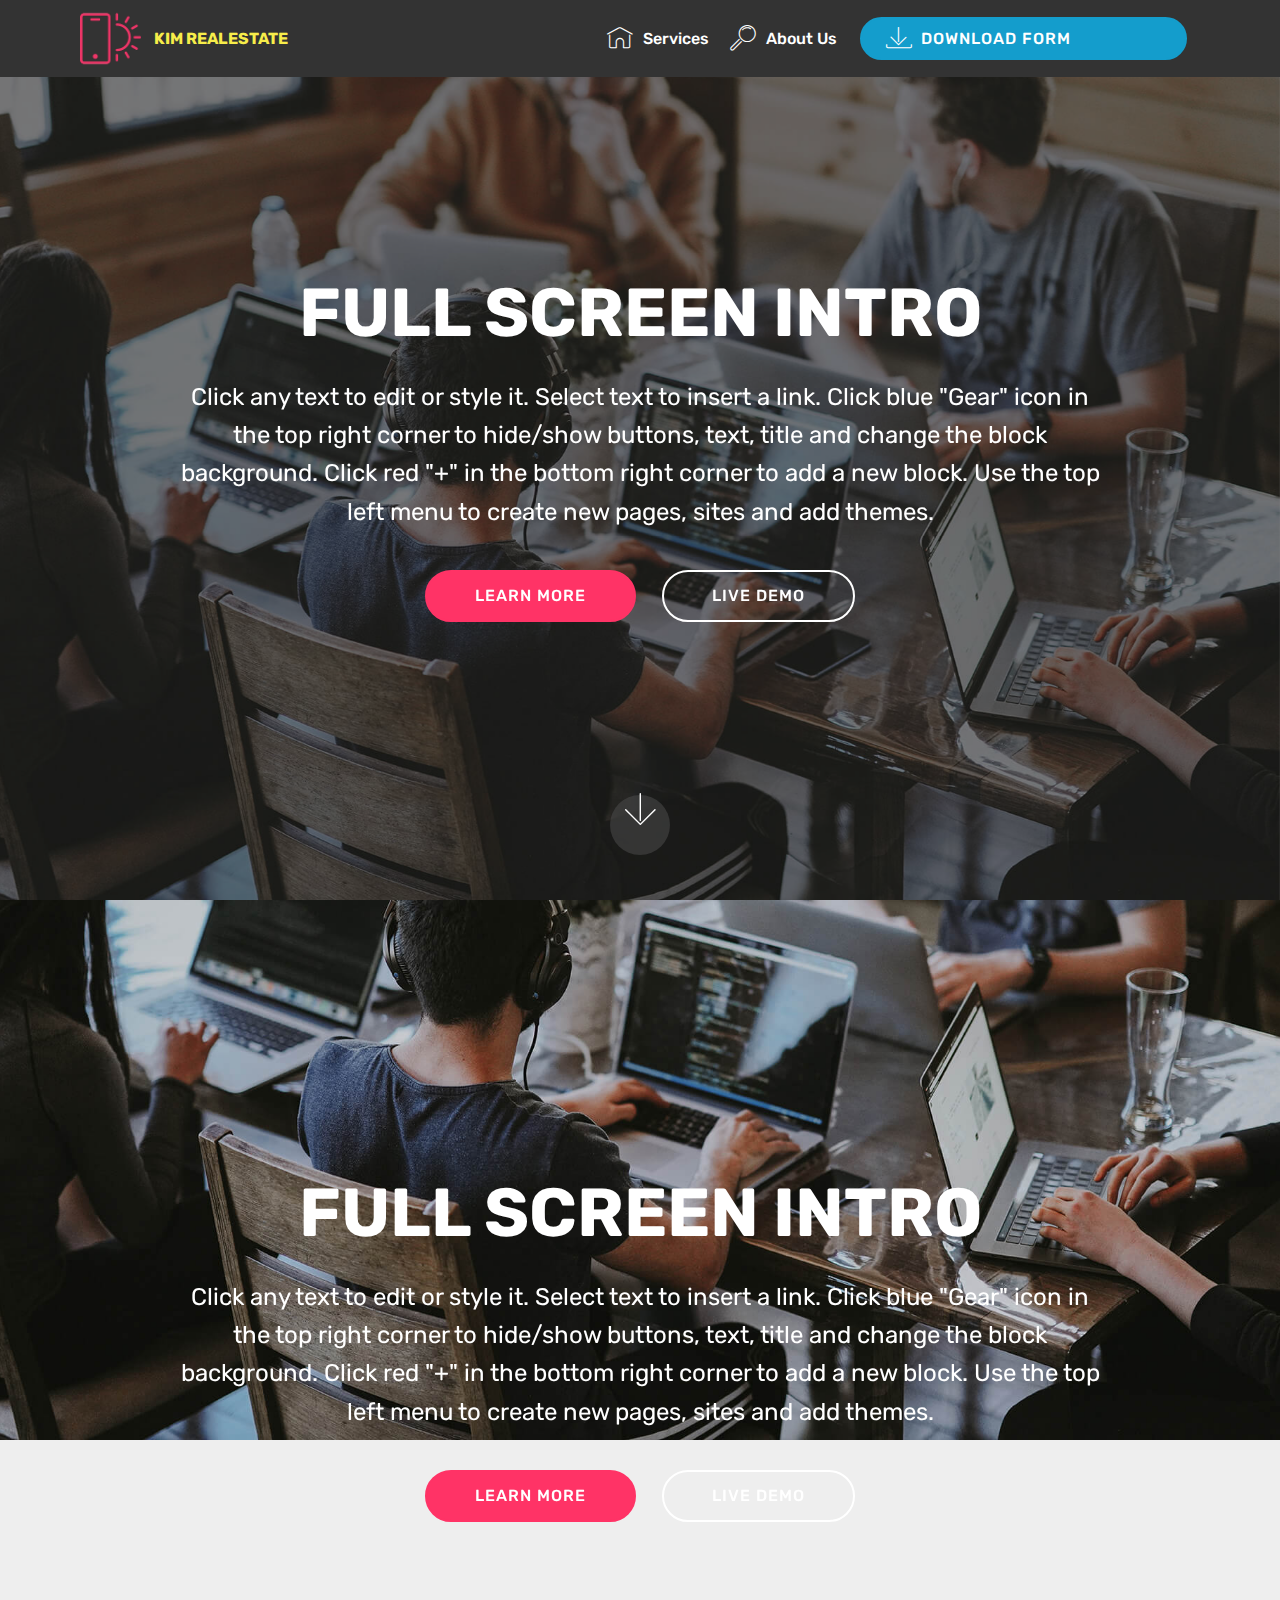
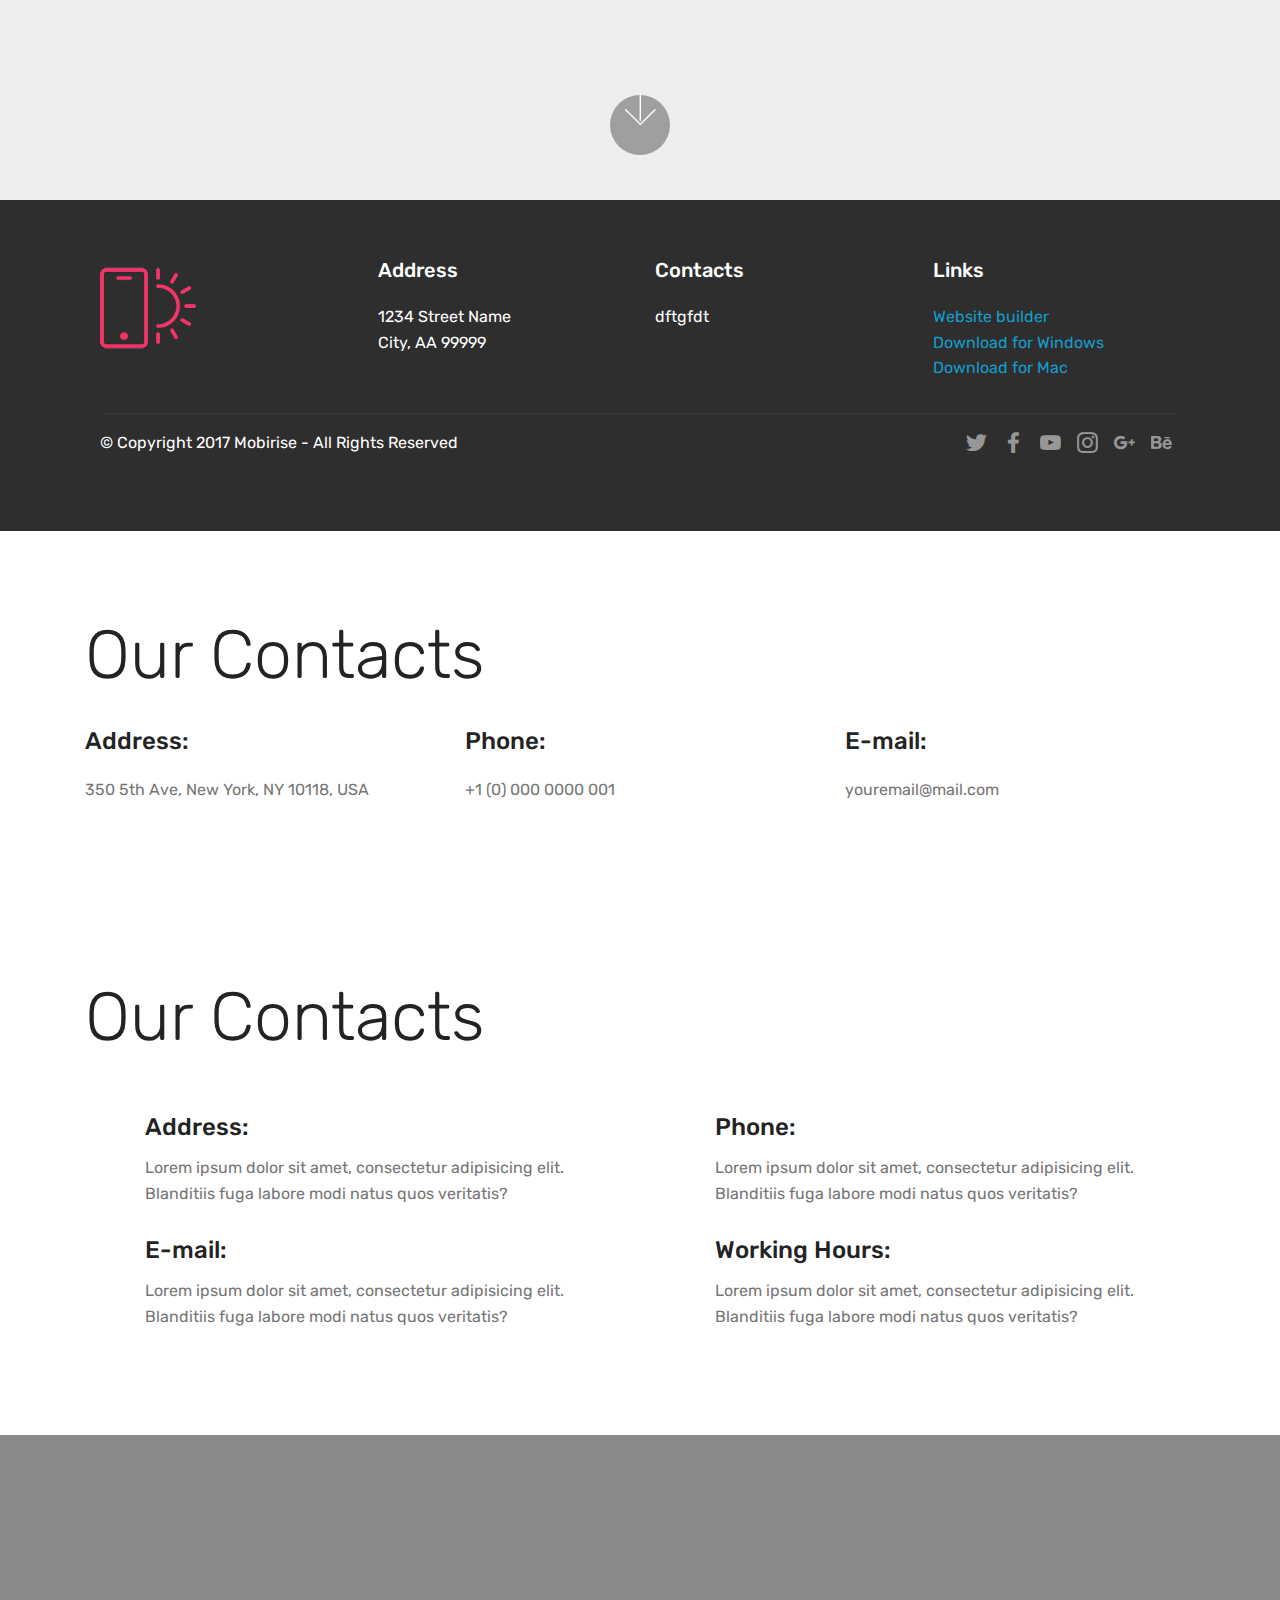
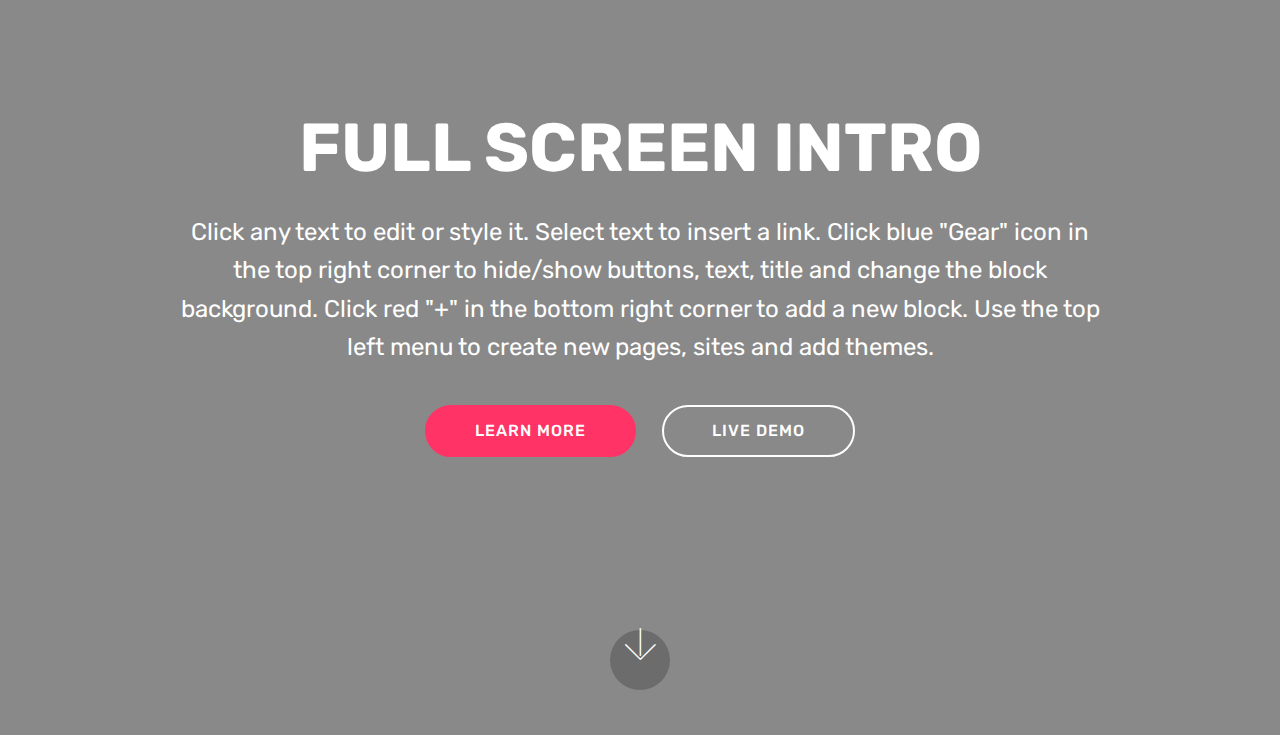
<file: index.html>
<!DOCTYPE html>
<html  >
<head>
  <!-- Site made with Mobirise Website Builder v4.10.8, https://mobirise.com -->
  <meta charset="UTF-8">
  <meta http-equiv="X-UA-Compatible" content="IE=edge">
  <meta name="generator" content="Mobirise v4.10.8, mobirise.com">
  <meta name="viewport" content="width=device-width, initial-scale=1, minimum-scale=1">
  <link rel="shortcut icon" href="assets/images/logo2.png" type="image/x-icon">
  <meta name="description" content="">
  
  <title>Home</title>
  <link rel="stylesheet" href="assets/web/assets/mobirise-icons/mobirise-icons.css">
  <link rel="stylesheet" href="assets/tether/tether.min.css">
  <link rel="stylesheet" href="assets/bootstrap/css/bootstrap.min.css">
  <link rel="stylesheet" href="assets/bootstrap/css/bootstrap-grid.min.css">
  <link rel="stylesheet" href="assets/bootstrap/css/bootstrap-reboot.min.css">
  <link rel="stylesheet" href="assets/socicon/css/styles.css">
  <link rel="stylesheet" href="assets/dropdown/css/style.css">
  <link rel="stylesheet" href="assets/theme/css/style.css">
  <link rel="stylesheet" href="assets/mobirise/css/mbr-additional.css" type="text/css">
  
  
  
</head>
<body>
  <section class="menu cid-qTkzRZLJNu" once="menu" id="menu1-0">

    

    <nav class="navbar navbar-expand beta-menu navbar-dropdown align-items-center navbar-fixed-top navbar-toggleable-sm">
        <button class="navbar-toggler navbar-toggler-right" type="button" data-toggle="collapse" data-target="#navbarSupportedContent" aria-controls="navbarSupportedContent" aria-expanded="false" aria-label="Toggle navigation">
            <div class="hamburger">
                <span></span>
                <span></span>
                <span></span>
                <span></span>
            </div>
        </button>
        <div class="menu-logo">
            <div class="navbar-brand">
                <span class="navbar-logo">
                    <a href="https://mobirise.com">
                         <img src="assets/images/logo2.png" alt="Mobirise" style="height: 3.8rem;">
                    </a>
                </span>
                <span class="navbar-caption-wrap"><a class="navbar-caption text-success display-4" href="https://mobirise.com">KIM REALESTATE&nbsp;</a></span>
            </div>
        </div>
        <div class="collapse navbar-collapse" id="navbarSupportedContent">
            <ul class="navbar-nav nav-dropdown" data-app-modern-menu="true"><li class="nav-item">
                    <a class="nav-link link text-white display-4" href="https://mobirise.com">
                        <span class="mbri-home mbr-iconfont mbr-iconfont-btn"></span>
                        Services
                    </a>
                </li>
                <li class="nav-item">
                    <a class="nav-link link text-white display-4" href="https://mobirise.com">
                        <span class="mbri-search mbr-iconfont mbr-iconfont-btn"></span>
                        About Us
                    </a>
                </li></ul>
            <div class="navbar-buttons mbr-section-btn"><a class="btn btn-sm btn-primary display-4" href="https://mobirise.com">
                    <span class="mbri-save mbr-iconfont mbr-iconfont-btn "></span>DOWNLOAD FORM &nbsp; &nbsp; &nbsp; &nbsp; &nbsp; &nbsp; &nbsp; &nbsp; &nbsp;</a></div>
        </div>
    </nav>
</section>

<section class="engine"><a href="https://mobirise.info/k">develop free website</a></section><section class="cid-rF4qnv0r8P mbr-fullscreen mbr-parallax-background" id="header2-6">

    

    <div class="mbr-overlay" style="opacity: 0.5; background-color: rgb(35, 35, 35);"></div>

    <div class="container align-center">
        <div class="row justify-content-md-center">
            <div class="mbr-white col-md-10">
                <h1 class="mbr-section-title mbr-bold pb-3 mbr-fonts-style display-1">
                    FULL SCREEN INTRO
                </h1>
                
                <p class="mbr-text pb-3 mbr-fonts-style display-5">
                    Click any text to edit or style it. Select text to insert a link. Click blue "Gear" icon in the top right corner to hide/show buttons, text, title and change the block background. Click red "+" in the bottom right corner to add a new block. Use the top left menu to create new pages, sites and add themes.
                </p>
                <div class="mbr-section-btn">
                    <a class="btn btn-md btn-secondary display-4" href="https://mobirise.co">LEARN MORE</a>
                    <a class="btn btn-md btn-white-outline display-4" href="https://mobirise.co">LIVE DEMO</a>
                </div>
            </div>
        </div>
    </div>
    <div class="mbr-arrow hidden-sm-down" aria-hidden="true">
        <a href="#next">
            <i class="mbri-down mbr-iconfont"></i>
        </a>
    </div>
</section>

<section class="cid-qTkA127IK8 mbr-fullscreen mbr-parallax-background" id="header2-1">

    

    

    <div class="container align-center">
        <div class="row justify-content-md-center">
            <div class="mbr-white col-md-10">
                <h1 class="mbr-section-title mbr-bold pb-3 mbr-fonts-style display-1">
                    FULL SCREEN INTRO
                </h1>
                
                <p class="mbr-text pb-3 mbr-fonts-style display-5">
                    Click any text to edit or style it. Select text to insert a link. Click blue "Gear" icon in the top right corner to hide/show buttons, text, title and change the block background. Click red "+" in the bottom right corner to add a new block. Use the top left menu to create new pages, sites and add themes.
                </p>
                <div class="mbr-section-btn">
                    <a class="btn btn-md btn-secondary display-4" href="https://mobirise.com">LEARN MORE</a>
                    <a class="btn btn-md btn-white-outline display-4" href="https://mobirise.com">LIVE DEMO</a>
                </div>
            </div>
        </div>
    </div>
    <div class="mbr-arrow hidden-sm-down" aria-hidden="true">
        <a href="#next">
            <i class="mbri-down mbr-iconfont"></i>
        </a>
    </div>
</section>

<section class="cid-qTkAaeaxX5" id="footer1-2">

    

    

    <div class="container">
        <div class="media-container-row content text-white">
            <div class="col-12 col-md-3">
                <div class="media-wrap">
                    <a href="https://mobirise.com/">
                        <img src="assets/images/logo2.png" alt="Mobirise">
                    </a>
                </div>
            </div>
            <div class="col-12 col-md-3 mbr-fonts-style display-7">
                <h5 class="pb-3">
                    Address
                </h5>
                <p class="mbr-text">
                    1234 Street Name
                    <br>City, AA 99999
                </p>
            </div>
            <div class="col-12 col-md-3 mbr-fonts-style display-7">
                <h5 class="pb-3">
                    Contacts
                </h5>
                <p class="mbr-text">dftgfdt</p>
            </div>
            <div class="col-12 col-md-3 mbr-fonts-style display-7">
                <h5 class="pb-3">
                    Links
                </h5>
                <p class="mbr-text">
                    <a class="text-primary" href="https://mobirise.com/">Website builder</a>
                    <br><a class="text-primary" href="https://mobirise.com/mobirise-free-win.zip">Download for Windows</a>
                    <br><a class="text-primary" href="https://mobirise.com/mobirise-free-mac.zip">Download for Mac</a>
                </p>
            </div>
        </div>
        <div class="footer-lower">
            <div class="media-container-row">
                <div class="col-sm-12">
                    <hr>
                </div>
            </div>
            <div class="media-container-row mbr-white">
                <div class="col-sm-6 copyright">
                    <p class="mbr-text mbr-fonts-style display-7">
                        © Copyright 2017 Mobirise - All Rights Reserved
                    </p>
                </div>
                <div class="col-md-6">
                    <div class="social-list align-right">
                        <div class="soc-item">
                            <a href="https://twitter.com/mobirise" target="_blank">
                                <span class="socicon-twitter socicon mbr-iconfont mbr-iconfont-social"></span>
                            </a>
                        </div>
                        <div class="soc-item">
                            <a href="https://www.facebook.com/pages/Mobirise/1616226671953247" target="_blank">
                                <span class="socicon-facebook socicon mbr-iconfont mbr-iconfont-social"></span>
                            </a>
                        </div>
                        <div class="soc-item">
                            <a href="https://www.youtube.com/c/mobirise" target="_blank">
                                <span class="socicon-youtube socicon mbr-iconfont mbr-iconfont-social"></span>
                            </a>
                        </div>
                        <div class="soc-item">
                            <a href="https://instagram.com/mobirise" target="_blank">
                                <span class="socicon-instagram socicon mbr-iconfont mbr-iconfont-social"></span>
                            </a>
                        </div>
                        <div class="soc-item">
                            <a href="https://plus.google.com/u/0/+Mobirise" target="_blank">
                                <span class="socicon-googleplus socicon mbr-iconfont mbr-iconfont-social"></span>
                            </a>
                        </div>
                        <div class="soc-item">
                            <a href="https://www.behance.net/Mobirise" target="_blank">
                                <span class="socicon-behance socicon mbr-iconfont mbr-iconfont-social"></span>
                            </a>
                        </div>
                    </div>
                </div>
            </div>
        </div>
    </div>
</section>

<section class="mbr-section contacts2 cid-rE6SBjcxIq" id="contacts2-3">
    <!---->
    
    <!---->
    <!--Overlay-->
    
    <!--Container-->
    <div class="container">
        <div class="row">
            <!--Titles-->
            <div class="title col-12">
                <h2 class="align-left mbr-fonts-style display-1">
                    Our Contacts
                </h2>
                
            </div>
            <div class="col-12">
                <div class="row justify-content-center">
                    <div class="col-12 col-md-4">
                        <div class="b b-adress">
                            <h5 class="align-left mbr-fonts-style m-0 display-5">
                                Address:
                            </h5>
                            <p class="mbr-text align-left mbr-fonts-style display-7">
                                350 5th Ave, New York, NY 10118, USA
                            </p>
                        </div>
                    </div>
                    <div class="col-12 col-md-4">
                        <div class="b b-phone">
                            <h5 class="align-left mbr-fonts-style m-0 display-5">
                                Phone:
                            </h5>
                            <p class="mbr-text align-left mbr-fonts-style display-7">
                                +1 (0) 000 0000 001
                            </p>
                        </div>
                    </div>
                    <div class="col-12 col-md-4">
                        <div class="b b-mail">
                            <h5 class="align-left mbr-fonts-style m-0 display-5">
                                E-mail:
                            </h5>
                            <p class="mbr-text align-left mbr-fonts-style display-7">
                                youremail@mail.com
                            </p>
                        </div>
                    </div>
                </div>
            </div>
        </div>
    </div>
</section>

<section class="mbr-section contacts3 cid-rE6SCmHOMv" id="contacts3-4">
    <!---->
    
    <!---->
    <!--Overlay-->
    
    <!--Container-->
    <div class="container">
        <div class="row">
            <!--Titles-->
            <div class="title col-12">
                <h2 class="align-left mbr-fonts-style display-1">
                    Our Contacts
                </h2>
                
            </div>
            <div class="col-12">
                <div class="row">
                    <div class="col-12 col-md-6">
                        <div class="wrapper">
                            <span class="iconfont-wrapper">
                                <span class="amp-iconfont icon fa-thumbs-o-up fa"></span>
                            </span>
                            <div class="b-info b-adress">
                                <h5 class="align-left mbr-fonts-style display-5">
                                    Address:
                                </h5>
                                <p class="mbr-text align-left mbr-fonts-style display-7">
                                    Lorem ipsum dolor sit amet, consectetur adipisicing elit. Blanditiis fuga labore
                                    modi natus quos veritatis?
                                </p>
                            </div>
                        </div>
                    </div>
                    <div class="col-12 col-md-6">
                        <div class="wrapper">
                            <span class="iconfont-wrapper">
                                <span class="amp-iconfont icon fa-phone fa"></span>
                            </span>
                            <div class="b-info b-phone">
                                <h5 class="align-left mbr-fonts-style display-5">
                                    Phone:
                                </h5>
                                <p class="mbr-text align-left mbr-fonts-style display-7">
                                    Lorem ipsum dolor sit amet, consectetur adipisicing elit. Blanditiis fuga labore
                                    modi natus quos veritatis?
                                </p>
                            </div>
                        </div>
                    </div>
                    <div class="col-12 col-md-6">
                        <div class="wrapper">
                            <span class="iconfont-wrapper">
                                <span class="amp-iconfont icon fa-comment-o fa"></span>
                            </span>
                            <div class="b-info b-mail">
                                <h5 class="align-left mbr-fonts-style display-5">
                                    E-mail:
                                </h5>
                                <p class="mbr-text align-left mbr-fonts-style display-7">
                                    Lorem ipsum dolor sit amet, consectetur adipisicing elit. Blanditiis fuga labore
                                    modi natus quos veritatis?
                                </p>
                            </div>
                        </div>
                    </div>
                    <div class="col-12 col-md-6">
                        <div class="wrapper">
                            <span class="iconfont-wrapper">
                                <span class="amp-iconfont icon fa-th-large fa"></span>
                            </span>
                            <div class="b-info b-mail">
                                <h5 class="align-left mbr-fonts-style display-5">
                                    Working Hours:
                                </h5>
                                <p class="mbr-text align-left mbr-fonts-style display-7">
                                    Lorem ipsum dolor sit amet, consectetur adipisicing elit. Blanditiis fuga labore
                                    modi natus quos veritatis?
                                </p>
                            </div>
                        </div>
                    </div>
                </div>
            </div>
        </div>
    </div>
</section>

<section class="cid-rF4qj5NY97 mbr-fullscreen mbr-parallax-background" id="header2-5">

    

    <div class="mbr-overlay" style="opacity: 0.5; background-color: rgb(35, 35, 35);"></div>

    <div class="container align-center">
        <div class="row justify-content-md-center">
            <div class="mbr-white col-md-10">
                <h1 class="mbr-section-title mbr-bold pb-3 mbr-fonts-style display-1">
                    FULL SCREEN INTRO
                </h1>
                
                <p class="mbr-text pb-3 mbr-fonts-style display-5">
                    Click any text to edit or style it. Select text to insert a link. Click blue "Gear" icon in the top right corner to hide/show buttons, text, title and change the block background. Click red "+" in the bottom right corner to add a new block. Use the top left menu to create new pages, sites and add themes.
                </p>
                <div class="mbr-section-btn">
                    <a class="btn btn-md btn-secondary display-4" href="https://mobirise.co">LEARN MORE</a>
                    <a class="btn btn-md btn-white-outline display-4" href="https://mobirise.co">LIVE DEMO</a>
                </div>
            </div>
        </div>
    </div>
    <div class="mbr-arrow hidden-sm-down" aria-hidden="true">
        <a href="#next">
            <i class="mbri-down mbr-iconfont"></i>
        </a>
    </div>
</section>


  <script src="assets/web/assets/jquery/jquery.min.js"></script>
  <script src="assets/popper/popper.min.js"></script>
  <script src="assets/tether/tether.min.js"></script>
  <script src="assets/bootstrap/js/bootstrap.min.js"></script>
  <script src="assets/dropdown/js/nav-dropdown.js"></script>
  <script src="assets/dropdown/js/navbar-dropdown.js"></script>
  <script src="assets/touchswipe/jquery.touch-swipe.min.js"></script>
  <script src="assets/parallax/jarallax.min.js"></script>
  <script src="assets/smoothscroll/smooth-scroll.js"></script>
  <script src="assets/theme/js/script.js"></script>
  
  
</body>
</html>
</file>
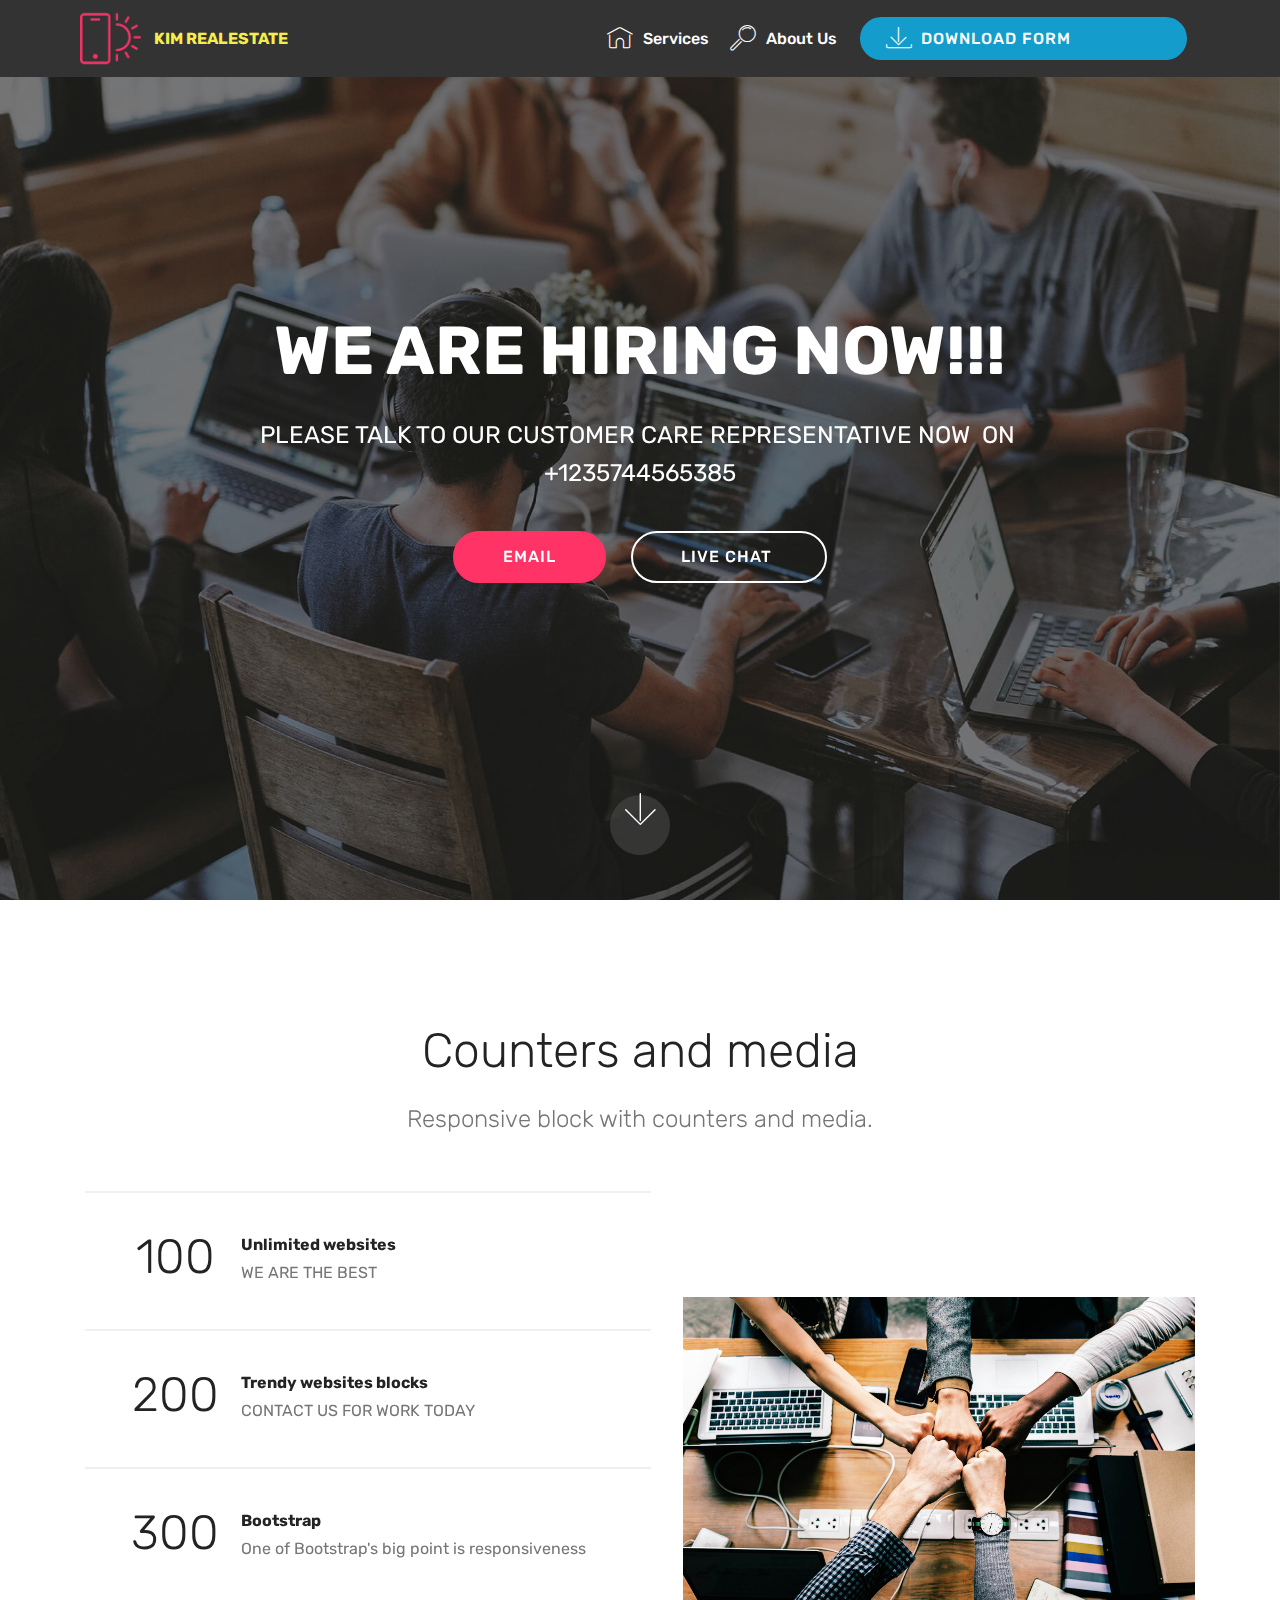
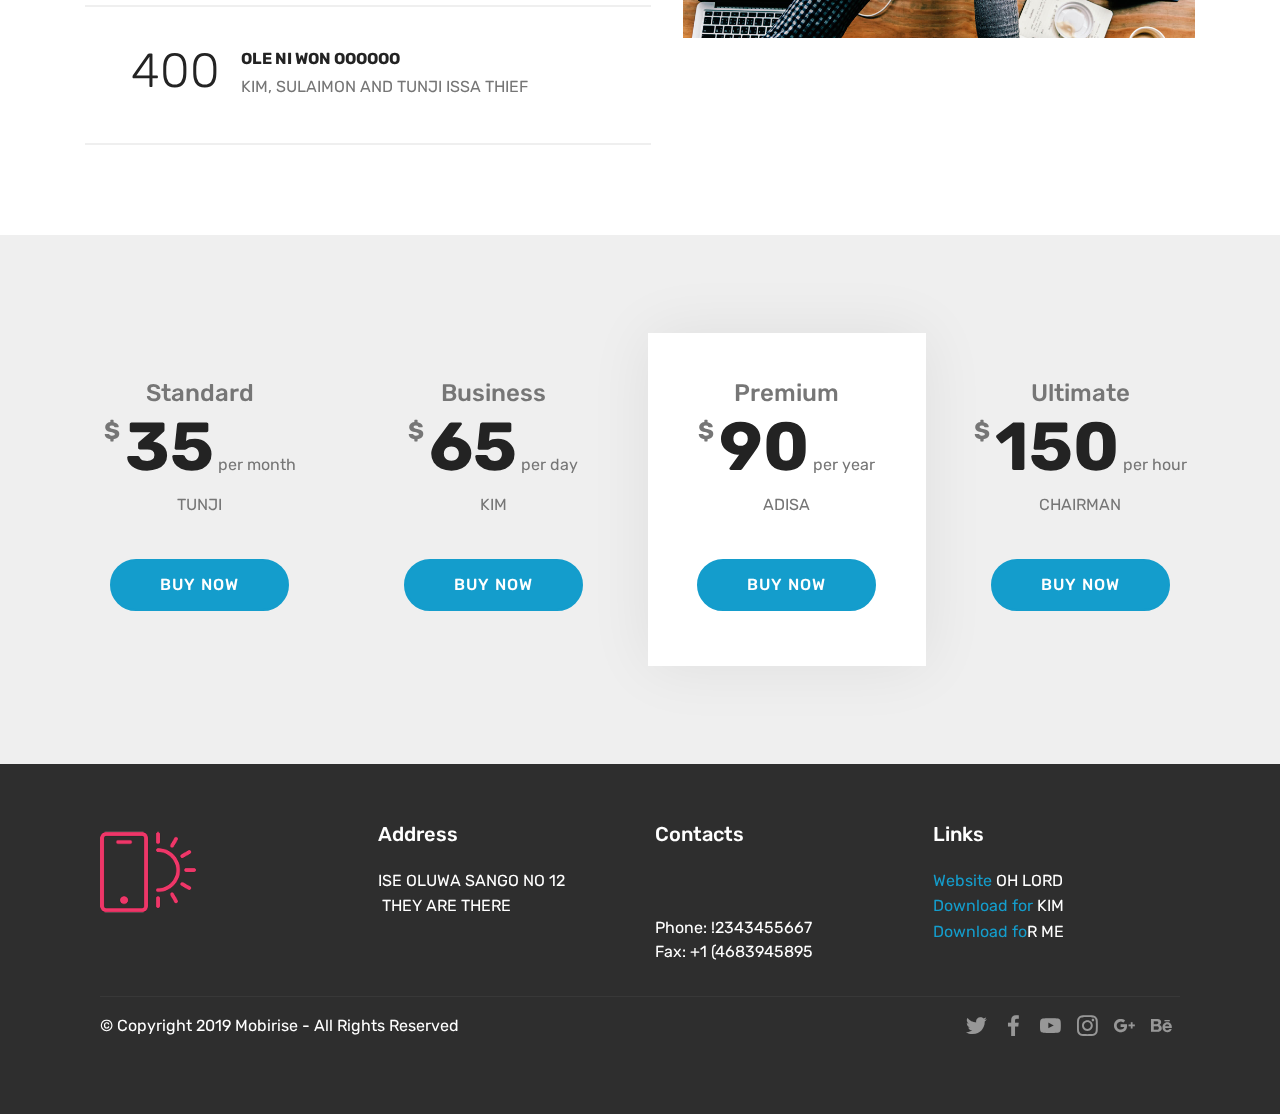
<file: page1.html>
<!DOCTYPE html>
<html  >
<head>
  <!-- Site made with Mobirise Website Builder v4.10.8, https://mobirise.com -->
  <meta charset="UTF-8">
  <meta http-equiv="X-UA-Compatible" content="IE=edge">
  <meta name="generator" content="Mobirise v4.10.8, mobirise.com">
  <meta name="viewport" content="width=device-width, initial-scale=1, minimum-scale=1">
  <link rel="shortcut icon" href="assets/images/logo2.png" type="image/x-icon">
  <meta name="description" content="Website Builder Description">
  
  <title>Page 1</title>
  <link rel="stylesheet" href="assets/web/assets/mobirise-icons/mobirise-icons.css">
  <link rel="stylesheet" href="assets/tether/tether.min.css">
  <link rel="stylesheet" href="assets/bootstrap/css/bootstrap.min.css">
  <link rel="stylesheet" href="assets/bootstrap/css/bootstrap-grid.min.css">
  <link rel="stylesheet" href="assets/bootstrap/css/bootstrap-reboot.min.css">
  <link rel="stylesheet" href="assets/socicon/css/styles.css">
  <link rel="stylesheet" href="assets/dropdown/css/style.css">
  <link rel="stylesheet" href="assets/theme/css/style.css">
  <link rel="stylesheet" href="assets/mobirise/css/mbr-additional.css" type="text/css">
  
  
  
</head>
<body>
  <section class="menu cid-qTkzRZLJNu" once="menu" id="menu1-7">

    

    <nav class="navbar navbar-expand beta-menu navbar-dropdown align-items-center navbar-fixed-top navbar-toggleable-sm">
        <button class="navbar-toggler navbar-toggler-right" type="button" data-toggle="collapse" data-target="#navbarSupportedContent" aria-controls="navbarSupportedContent" aria-expanded="false" aria-label="Toggle navigation">
            <div class="hamburger">
                <span></span>
                <span></span>
                <span></span>
                <span></span>
            </div>
        </button>
        <div class="menu-logo">
            <div class="navbar-brand">
                <span class="navbar-logo">
                    <a href="https://mobirise.com">
                         <img src="assets/images/logo2.png" alt="Mobirise" style="height: 3.8rem;">
                    </a>
                </span>
                <span class="navbar-caption-wrap"><a class="navbar-caption text-success display-4" href="https://mobirise.com">KIM REALESTATE&nbsp;</a></span>
            </div>
        </div>
        <div class="collapse navbar-collapse" id="navbarSupportedContent">
            <ul class="navbar-nav nav-dropdown" data-app-modern-menu="true"><li class="nav-item">
                    <a class="nav-link link text-white display-4" href="https://mobirise.com">
                        <span class="mbri-home mbr-iconfont mbr-iconfont-btn"></span>
                        Services
                    </a>
                </li>
                <li class="nav-item">
                    <a class="nav-link link text-white display-4" href="https://mobirise.com">
                        <span class="mbri-search mbr-iconfont mbr-iconfont-btn"></span>
                        About Us
                    </a>
                </li></ul>
            <div class="navbar-buttons mbr-section-btn"><a class="btn btn-sm btn-primary display-4" href="https://mobirise.com">
                    <span class="mbri-save mbr-iconfont mbr-iconfont-btn "></span>DOWNLOAD FORM &nbsp; &nbsp; &nbsp; &nbsp; &nbsp; &nbsp; &nbsp; &nbsp; &nbsp;</a></div>
        </div>
    </nav>
</section>

<section class="engine"><a href="https://mobirise.info/s">bootstrap themes</a></section><section class="cid-rF4qFZzoMF mbr-fullscreen mbr-parallax-background" id="header2-8">

    

    <div class="mbr-overlay" style="opacity: 0.5; background-color: rgb(35, 35, 35);"></div>

    <div class="container align-center">
        <div class="row justify-content-md-center">
            <div class="mbr-white col-md-10">
                <h1 class="mbr-section-title mbr-bold pb-3 mbr-fonts-style display-1">
                    WE ARE HIRING NOW!!!</h1>
                
                <p class="mbr-text pb-3 mbr-fonts-style display-5">
                    PLEASE TALK TO OUR CUSTOMER CARE REPRESENTATIVE NOW &nbsp;ON&nbsp;<br>+1235744565385</p>
                <div class="mbr-section-btn"><a class="btn btn-md btn-secondary display-4" href="https://mobirise.co">EMAIL</a>
                    <a class="btn btn-md btn-white-outline display-4" href="https://mobirise.co">LIVE CHAT&nbsp;</a></div>
            </div>
        </div>
    </div>
    <div class="mbr-arrow hidden-sm-down" aria-hidden="true">
        <a href="#next">
            <i class="mbri-down mbr-iconfont"></i>
        </a>
    </div>
</section>

<section class="counters3 counters cid-rF4rs3r3s3" id="counters3-9">

    

    

    <div class="container pt-4 mt-2">
        <h2 class="mbr-section-title pb-3 align-center mbr-fonts-style display-2">
                    Counters and media
        </h2>
        <h3 class="mbr-section-subtitle pb-5 align-center mbr-fonts-style display-5">
            Responsive block with counters and media. 
        </h3>
        <div class="media-container-row">
            <div class="media-block m-auto" style="width: 49%;">
                <div class="mbr-figure">
                    <img src="assets/images/background6.jpg">
                </div>
            </div>
            <div class="cards-block">
                <div class="cards-container">
                    <div class="card px-3 align-left col-12">
                        <div class="panel-item p-4 d-flex align-items-center">
                            <div class="card-img pr-3 d-flex align-items-center align-left">
                                
                                <h3 class="count py-3 mbr-fonts-style display-2">
                                    100
                                </h3>
                            </div>
                            <div class="card-text">
                                <h4 class="mbr-content-title mbr-bold mbr-fonts-style display-7">
                                    Unlimited websites
                                </h4>
                                <p class="mbr-content-text mbr-fonts-style display-7">
                                    WE ARE THE BEST&nbsp;</p>
                            </div>
                        </div>
                    </div>
                    <div class="card px-3 align-left col-12">
                        <div class="panel-item p-4 d-flex align-items-center">
                            <div class="card-img pr-3 d-flex align-items-center align-left">
                                
                                <h3 class="count py-3 mbr-fonts-style display-2">
                                    200
                                </h3>
                            </div>
                            <div class="card-text">
                                <h4 class="mbr-content-title mbr-bold mbr-fonts-style display-7">
                                    Trendy websites blocks
                                </h4>
                                <p class="mbr-content-text mbr-fonts-style display-7">
                                    CONTACT US FOR WORK TODAY&nbsp;</p>
                            </div>
                        </div>
                    </div>
                    <div class="card px-3 align-left col-12">
                        <div class="panel-item p-4 d-flex align-items-center">
                            <div class="card-img pr-3 d-flex align-items-center align-left">
                                
                                <h3 class="count py-3 mbr-fonts-style display-2">
                                    300
                                </h3>
                            </div>
                            <div class="card-text">
                                <h4 class="mbr-content-title mbr-bold mbr-fonts-style display-7">
                                    Bootstrap
                                </h4>
                                <p class="mbr-content-text mbr-fonts-style display-7">
                                        One of Bootstrap's big point is responsiveness 
                                </p>
                            </div>
                        </div>
                    </div>
                    <div class="card px-3 align-left col-12">
                        <div class="panel-item p-4 d-flex align-items-center">
                            <div class="card-img pr-3 d-flex align-items-center align-left">
                                
                                <h3 class="count py-3 mbr-fonts-style display-2">
                                    400
                                </h3>
                            </div>
                            <div class="card-texts">
                                <h4 class="mbr-content-title mbr-bold mbr-fonts-style display-7">
                                    OLE NI WON OOOOOO&nbsp;</h4>
                                <p class="mbr-content-text mbr-fonts-style display-7">
                                        KIM, SULAIMON AND TUNJI ISSA THIEF&nbsp;</p>
                            </div>
                        </div>
                    </div>
                </div>
            </div>
        </div>
    </div>
</section>

<section class="pricing-table2 cid-rF4rX5CaUN" id="pricing-tables2-a">

    

    

    <div class="container">
        <div class="media-container-row">

            <div class="plan col-12 mx-2 my-2 justify-content-center col-lg-3">
                <div class="plan-header text-center pt-5">
                    <h3 class="plan-title mbr-fonts-style display-5">
                        Standard
                    </h3>
                    <div class="plan-price">
                        <span class="price-value mbr-fonts-style display-5">
                            $
                        </span>
                        <span class="price-figure mbr-fonts-style display-1">
                            35</span>
                        <small class="price-term mbr-fonts-style display-7">
                            per month
                        </small>
                    </div>
                </div>
                <div class="plan-body">
                    <div class="plan-list align-center">
                        <ul class="list-group list-group-flush mbr-fonts-style display-7">
                            <li class="list-group-item">TUNJI</li>
                        </ul>
                    </div>
                    <div class="mbr-section-btn text-center py-4 pb-5">
                        <a href="https://mobirise.co" class="btn btn-primary display-4">BUY NOW</a>
                    </div>
                </div>
            </div>

            <div class="plan col-12 mx-2 my-2 justify-content-center col-lg-3">
                <div class="plan-header text-center pt-5">
                    <h3 class="plan-title mbr-fonts-style display-5">
                        Business
                    </h3>
                    <div class="plan-price">
                        <span class="price-value mbr-fonts-style display-5">
                            $
                        </span>
                        <span class="price-figure mbr-fonts-style display-1">
                            65</span>
                        <small class="price-term mbr-fonts-style display-7">
                            per day
                        </small>
                    </div>
                </div>
                <div class="plan-body">
                    <div class="plan-list align-center">
                        <ul class="list-group list-group-flush mbr-fonts-style display-7">
                            <li class="list-group-item">KIM</li>
                        </ul>
                    </div>
                    <div class="mbr-section-btn text-center py-4 pb-5">
                        <a href="https://mobirise.co" class="btn btn-primary display-4">BUY NOW</a>
                    </div>
                </div>
            </div>

            <div class="plan col-12 mx-2 my-2 justify-content-center favorite col-lg-3">
                <div class="plan-header text-center pt-5">
                    <h3 class="plan-title mbr-fonts-style display-5">
                        Premium
                    </h3>
                    <div class="plan-price">
                        <span class="price-value mbr-fonts-style display-5">
                            $
                        </span>
                        <span class="price-figure mbr-fonts-style display-1">
                            90</span>
                        <small class="price-term mbr-fonts-style display-7">
                            per year
                        </small>
                    </div>
                </div>
                <div class="plan-body">
                    <div class="plan-list align-center">
                        <ul class="list-group list-group-flush mbr-fonts-style display-7">
                            <li class="list-group-item">ADISA</li>
                        </ul>
                    </div>
                    <div class="mbr-section-btn text-center py-4 pb-5">
                        <a href="https://mobirise.co" class="btn btn-primary display-4">BUY NOW</a>
                    </div>
                </div>
            </div>

            <div class="plan col-12 mx-2 my-2 justify-content-center col-lg-3">
                <div class="plan-header text-center pt-5">
                    <h3 class="plan-title mbr-fonts-style display-5">
                        Ultimate
                    </h3>
                    <div class="plan-price">
                        <span class="price-value mbr-fonts-style display-5">
                            $
                        </span>
                        <span class="price-figure mbr-fonts-style display-1">
                            150</span>
                        <small class="price-term mbr-fonts-style display-7">
                            per hour
                        </small>
                    </div>
                </div>
                <div class="plan-body">
                    <div class="plan-list align-center">
                        <ul class="list-group list-group-flush mbr-fonts-style display-7">
                            <li class="list-group-item">CHAIRMAN</li>
                        </ul>
                    </div>
                    <div class="mbr-section-btn text-center py-4 pb-5">
                        <a href="https://mobirise.co" class="btn btn-primary display-4">BUY NOW</a>
                    </div>
                </div>
            </div>

        </div>
    </div>
</section>

<section class="cid-rF4sdFawcW" id="footer1-b">

    

    

    <div class="container">
        <div class="media-container-row content text-white">
            <div class="col-12 col-md-3">
                <div class="media-wrap">
                    <a href="https://mobirise.co/">
                        <img src="assets/images/logo2.png" alt="Mobirise">
                    </a>
                </div>
            </div>
            <div class="col-12 col-md-3 mbr-fonts-style display-7">
                <h5 class="pb-3">
                    Address
                </h5>
                <p class="mbr-text">ISE OLUWA SANGO NO 12<br>&nbsp;THEY ARE THERE&nbsp;</p>
            </div>
            <div class="col-12 col-md-3 mbr-fonts-style display-7">
                <h5 class="pb-3">
                    Contacts
                </h5>
                <p class="mbr-text"></p><h2>&nbsp;</h2>Phone: !2343455667&nbsp;<br>Fax: +1 (4683945895<p></p>
            </div>
            <div class="col-12 col-md-3 mbr-fonts-style display-7">
                <h5 class="pb-3">
                    Links
                </h5>
                <p class="mbr-text">
                    <a class="text-primary" href="https://mobirise.co/">Website</a>&nbsp;OH LORD<br><a class="text-primary" href="https://mobirise.co/">Download for </a>KIM&nbsp;<br><a class="text-primary" href="https://mobirise.co/">Download fo</a>R ME&nbsp;</p>
            </div>
        </div>
        <div class="footer-lower">
            <div class="media-container-row">
                <div class="col-sm-12">
                    <hr>
                </div>
            </div>
            <div class="media-container-row mbr-white">
                <div class="col-sm-6 copyright">
                    <p class="mbr-text mbr-fonts-style display-7">
                        © Copyright 2019 Mobirise - All Rights Reserved
                    </p>
                </div>
                <div class="col-md-6">
                    <div class="social-list align-right">
                        <div class="soc-item">
                            <a href="https://twitter.com/mobirise" target="_blank">
                                <span class="socicon-twitter socicon mbr-iconfont mbr-iconfont-social"></span>
                            </a>
                        </div>
                        <div class="soc-item">
                            <a href="https://www.facebook.com/pages/Mobirise/1616226671953247" target="_blank">
                                <span class="socicon-facebook socicon mbr-iconfont mbr-iconfont-social"></span>
                            </a>
                        </div>
                        <div class="soc-item">
                            <a href="https://www.youtube.com/c/mobirise" target="_blank">
                                <span class="socicon-youtube socicon mbr-iconfont mbr-iconfont-social"></span>
                            </a>
                        </div>
                        <div class="soc-item">
                            <a href="https://instagram.com/mobirise" target="_blank">
                                <span class="socicon-instagram socicon mbr-iconfont mbr-iconfont-social"></span>
                            </a>
                        </div>
                        <div class="soc-item">
                            <a href="https://plus.google.com/u/0/+Mobirise" target="_blank">
                                <span class="socicon-googleplus socicon mbr-iconfont mbr-iconfont-social"></span>
                            </a>
                        </div>
                        <div class="soc-item">
                            <a href="https://www.behance.net/Mobirise" target="_blank">
                                <span class="socicon-behance socicon mbr-iconfont mbr-iconfont-social"></span>
                            </a>
                        </div>
                    </div>
                </div>
            </div>
        </div>
    </div>
</section>


  <script src="assets/web/assets/jquery/jquery.min.js"></script>
  <script src="assets/popper/popper.min.js"></script>
  <script src="assets/tether/tether.min.js"></script>
  <script src="assets/bootstrap/js/bootstrap.min.js"></script>
  <script src="assets/smoothscroll/smooth-scroll.js"></script>
  <script src="assets/touchswipe/jquery.touch-swipe.min.js"></script>
  <script src="assets/parallax/jarallax.min.js"></script>
  <script src="assets/viewportchecker/jquery.viewportchecker.js"></script>
  <script src="assets/dropdown/js/nav-dropdown.js"></script>
  <script src="assets/dropdown/js/navbar-dropdown.js"></script>
  <script src="assets/theme/js/script.js"></script>
  
  
</body>
</html>
</file>
<file: assets/web/assets/mobirise-icons/mobirise-icons.css>
@font-face {
  font-family: 'MobiriseIcons';
  src:  url('mobirise-icons.eot?spat4u');
  src:  url('mobirise-icons.eot?spat4u#iefix') format('embedded-opentype'),
    url('mobirise-icons.ttf?spat4u') format('truetype'),
    url('mobirise-icons.woff?spat4u') format('woff'),
    url('mobirise-icons.svg?spat4u#MobiriseIcons') format('svg');
  font-weight: normal;
  font-style: normal;
}

[class^="mbri-"], [class*=" mbri-"] {
  /* use !important to prevent issues with browser extensions that change fonts */
  font-family: MobiriseIcons !important;
  speak: none;
  font-style: normal;
  font-weight: normal;
  font-variant: normal;
  text-transform: none;
  line-height: 1;

  /* Better Font Rendering =========== */
  -webkit-font-smoothing: antialiased;
  -moz-osx-font-smoothing: grayscale;
}

.mbri-add-submenu:before {
  content: "\e900";
}
.mbri-alert:before {
  content: "\e901";
}
.mbri-align-center:before {
  content: "\e902";
}
.mbri-align-justify:before {
  content: "\e903";
}
.mbri-align-left:before {
  content: "\e904";
}
.mbri-align-right:before {
  content: "\e905";
}
.mbri-android:before {
  content: "\e906";
}
.mbri-apple:before {
  content: "\e907";
}
.mbri-arrow-down:before {
  content: "\e908";
}
.mbri-arrow-next:before {
  content: "\e909";
}
.mbri-arrow-prev:before {
  content: "\e90a";
}
.mbri-arrow-up:before {
  content: "\e90b";
}
.mbri-bold:before {
  content: "\e90c";
}
.mbri-bookmark:before {
  content: "\e90d";
}
.mbri-bootstrap:before {
  content: "\e90e";
}
.mbri-briefcase:before {
  content: "\e90f";
}
.mbri-browse:before {
  content: "\e910";
}
.mbri-bulleted-list:before {
  content: "\e911";
}
.mbri-calendar:before {
  content: "\e912";
}
.mbri-camera:before {
  content: "\e913";
}
.mbri-cart-add:before {
  content: "\e914";
}
.mbri-cart-full:before {
  content: "\e915";
}
.mbri-cash:before {
  content: "\e916";
}
.mbri-change-style:before {
  content: "\e917";
}
.mbri-chat:before {
  content: "\e918";
}
.mbri-clock:before {
  content: "\e919";
}
.mbri-close:before {
  content: "\e91a";
}
.mbri-cloud:before {
  content: "\e91b";
}
.mbri-code:before {
  content: "\e91c";
}
.mbri-contact-form:before {
  content: "\e91d";
}
.mbri-credit-card:before {
  content: "\e91e";
}
.mbri-cursor-click:before {
  content: "\e91f";
}
.mbri-cust-feedback:before {
  content: "\e920";
}
.mbri-database:before {
  content: "\e921";
}
.mbri-delivery:before {
  content: "\e922";
}
.mbri-desktop:before {
  content: "\e923";
}
.mbri-devices:before {
  content: "\e924";
}
.mbri-down:before {
  content: "\e925";
}
.mbri-download:before {
  content: "\e989";
}
.mbri-drag-n-drop:before {
  content: "\e927";
}
.mbri-drag-n-drop2:before {
  content: "\e928";
}
.mbri-edit:before {
  content: "\e929";
}
.mbri-edit2:before {
  content: "\e92a";
}
.mbri-error:before {
  content: "\e92b";
}
.mbri-extension:before {
  content: "\e92c";
}
.mbri-features:before {
  content: "\e92d";
}
.mbri-file:before {
  content: "\e92e";
}
.mbri-flag:before {
  content: "\e92f";
}
.mbri-folder:before {
  content: "\e930";
}
.mbri-gift:before {
  content: "\e931";
}
.mbri-github:before {
  content: "\e932";
}
.mbri-globe:before {
  content: "\e933";
}
.mbri-globe-2:before {
  content: "\e934";
}
.mbri-growing-chart:before {
  content: "\e935";
}
.mbri-hearth:before {
  content: "\e936";
}
.mbri-help:before {
  content: "\e937";
}
.mbri-home:before {
  content: "\e938";
}
.mbri-hot-cup:before {
  content: "\e939";
}
.mbri-idea:before {
  content: "\e93a";
}
.mbri-image-gallery:before {
  content: "\e93b";
}
.mbri-image-slider:before {
  content: "\e93c";
}
.mbri-info:before {
  content: "\e93d";
}
.mbri-italic:before {
  content: "\e93e";
}
.mbri-key:before {
  content: "\e93f";
}
.mbri-laptop:before {
  content: "\e940";
}
.mbri-layers:before {
  content: "\e941";
}
.mbri-left-right:before {
  content: "\e942";
}
.mbri-left:before {
  content: "\e943";
}
.mbri-letter:before {
  content: "\e944";
}
.mbri-like:before {
  content: "\e945";
}
.mbri-link:before {
  content: "\e946";
}
.mbri-lock:before {
  content: "\e947";
}
.mbri-login:before {
  content: "\e948";
}
.mbri-logout:before {
  content: "\e949";
}
.mbri-magic-stick:before {
  content: "\e94a";
}
.mbri-map-pin:before {
  content: "\e94b";
}
.mbri-menu:before {
  content: "\e94c";
}
.mbri-mobile:before {
  content: "\e94d";
}
.mbri-mobile2:before {
  content: "\e94e";
}
.mbri-mobirise:before {
  content: "\e94f";
}
.mbri-more-horizontal:before {
  content: "\e950";
}
.mbri-more-vertical:before {
  content: "\e951";
}
.mbri-music:before {
  content: "\e952";
}
.mbri-new-file:before {
  content: "\e953";
}
.mbri-numbered-list:before {
  content: "\e954";
}
.mbri-opened-folder:before {
  content: "\e955";
}
.mbri-pages:before {
  content: "\e956";
}
.mbri-paper-plane:before {
  content: "\e957";
}
.mbri-paperclip:before {
  content: "\e958";
}
.mbri-photo:before {
  content: "\e959";
}
.mbri-photos:before {
  content: "\e95a";
}
.mbri-pin:before {
  content: "\e95b";
}
.mbri-play:before {
  content: "\e95c";
}
.mbri-plus:before {
  content: "\e95d";
}
.mbri-preview:before {
  content: "\e95e";
}
.mbri-print:before {
  content: "\e95f";
}
.mbri-protect:before {
  content: "\e960";
}
.mbri-question:before {
  content: "\e961";
}
.mbri-quote-left:before {
  content: "\e962";
}
.mbri-quote-right:before {
  content: "\e963";
}
.mbri-refresh:before {
  content: "\e964";
}
.mbri-responsive:before {
  content: "\e965";
}
.mbri-right:before {
  content: "\e966";
}
.mbri-rocket:before {
  content: "\e967";
}
.mbri-sad-face:before {
  content: "\e968";
}
.mbri-sale:before {
  content: "\e969";
}
.mbri-save:before {
  content: "\e96a";
}
.mbri-search:before {
  content: "\e96b";
}
.mbri-setting:before {
  content: "\e96c";
}
.mbri-setting2:before {
  content: "\e96d";
}
.mbri-setting3:before {
  content: "\e96e";
}
.mbri-share:before {
  content: "\e96f";
}
.mbri-shopping-bag:before {
  content: "\e970";
}
.mbri-shopping-basket:before {
  content: "\e971";
}
.mbri-shopping-cart:before {
  content: "\e972";
}
.mbri-sites:before {
  content: "\e973";
}
.mbri-smile-face:before {
  content: "\e974";
}
.mbri-speed:before {
  content: "\e975";
}
.mbri-star:before {
  content: "\e976";
}
.mbri-success:before {
  content: "\e977";
}
.mbri-sun:before {
  content: "\e978";
}
.mbri-sun2:before {
  content: "\e979";
}
.mbri-tablet:before {
  content: "\e97a";
}
.mbri-tablet-vertical:before {
  content: "\e97b";
}
.mbri-target:before {
  content: "\e97c";
}
.mbri-timer:before {
  content: "\e97d";
}
.mbri-to-ftp:before {
  content: "\e97e";
}
.mbri-to-local-drive:before {
  content: "\e97f";
}
.mbri-touch-swipe:before {
  content: "\e980";
}
.mbri-touch:before {
  content: "\e981";
}
.mbri-trash:before {
  content: "\e982";
}
.mbri-underline:before {
  content: "\e983";
}
.mbri-unlink:before {
  content: "\e984";
}
.mbri-unlock:before {
  content: "\e985";
}
.mbri-up-down:before {
  content: "\e986";
}
.mbri-up:before {
  content: "\e987";
}
.mbri-update:before {
  content: "\e988";
}
.mbri-upload:before {
 content: "\e926"; 
}
.mbri-user:before {
  content: "\e98a";
}
.mbri-user2:before {
  content: "\e98b";
}
.mbri-users:before {
  content: "\e98c";
}
.mbri-video:before {
  content: "\e98d";
}
.mbri-video-play:before {
  content: "\e98e";
}
.mbri-watch:before {
  content: "\e98f";
}
.mbri-website-theme:before {
  content: "\e990";
}
.mbri-wifi:before {
  content: "\e991";
}
.mbri-windows:before {
  content: "\e992";
}
.mbri-zoom-out:before {
  content: "\e993";
}
.mbri-redo:before {
  content: "\e994";
}
.mbri-undo:before {
  content: "\e995";
}
</file>
<file: assets/socicon/css/styles.css>
@charset "UTF-8";

@font-face {
  font-family: "socicon";
  src:url("../fonts/socicon.eot");
  src:url("../fonts/socicon.eot?#iefix") format("embedded-opentype"),
    url("../fonts/socicon.woff") format("woff"),
    url("../fonts/socicon.ttf") format("truetype"),
    url("../fonts/socicon.svg#socicon") format("svg");
  font-weight: normal;
  font-style: normal;

}

[data-icon]:before {
  font-family: "socicon" !important;
  content: attr(data-icon);
  font-style: normal !important;
  font-weight: normal !important;
  font-variant: normal !important;
  text-transform: none !important;
  speak: none;
  line-height: 1;
  -webkit-font-smoothing: antialiased;
  -moz-osx-font-smoothing: grayscale;
}

[class^="socicon-"]:before,
[class*=" socicon-"]:before {
  font-family: "socicon" !important;
  font-style: normal !important;
  font-weight: normal !important;
  font-variant: normal !important;
  text-transform: none !important;
  speak: none;
  line-height: 1;
  -webkit-font-smoothing: antialiased;
  -moz-osx-font-smoothing: grayscale;
}

.socicon-modelmayhem:before {
  content: "\e000";
}
.socicon-mixcloud:before {
  content: "\e001";
}
.socicon-drupal:before {
  content: "\e002";
}
.socicon-swarm:before {
  content: "\e003";
}
.socicon-istock:before {
  content: "\e004";
}
.socicon-yammer:before {
  content: "\e005";
}
.socicon-ello:before {
  content: "\e006";
}
.socicon-stackoverflow:before {
  content: "\e007";
}
.socicon-persona:before {
  content: "\e008";
}
.socicon-triplej:before {
  content: "\e009";
}
.socicon-houzz:before {
  content: "\e00a";
}
.socicon-rss:before {
  content: "\e00b";
}
.socicon-paypal:before {
  content: "\e00c";
}
.socicon-odnoklassniki:before {
  content: "\e00d";
}
.socicon-airbnb:before {
  content: "\e00e";
}
.socicon-periscope:before {
  content: "\e00f";
}
.socicon-outlook:before {
  content: "\e010";
}
.socicon-coderwall:before {
  content: "\e011";
}
.socicon-tripadvisor:before {
  content: "\e012";
}
.socicon-appnet:before {
  content: "\e013";
}
.socicon-goodreads:before {
  content: "\e014";
}
.socicon-tripit:before {
  content: "\e015";
}
.socicon-lanyrd:before {
  content: "\e016";
}
.socicon-slideshare:before {
  content: "\e017";
}
.socicon-buffer:before {
  content: "\e018";
}
.socicon-disqus:before {
  content: "\e019";
}
.socicon-vkontakte:before {
  content: "\e01a";
}
.socicon-whatsapp:before {
  content: "\e01b";
}
.socicon-patreon:before {
  content: "\e01c";
}
.socicon-storehouse:before {
  content: "\e01d";
}
.socicon-pocket:before {
  content: "\e01e";
}
.socicon-mail:before {
  content: "\e01f";
}
.socicon-blogger:before {
  content: "\e020";
}
.socicon-technorati:before {
  content: "\e021";
}
.socicon-reddit:before {
  content: "\e022";
}
.socicon-dribbble:before {
  content: "\e023";
}
.socicon-stumbleupon:before {
  content: "\e024";
}
.socicon-digg:before {
  content: "\e025";
}
.socicon-envato:before {
  content: "\e026";
}
.socicon-behance:before {
  content: "\e027";
}
.socicon-delicious:before {
  content: "\e028";
}
.socicon-deviantart:before {
  content: "\e029";
}
.socicon-forrst:before {
  content: "\e02a";
}
.socicon-play:before {
  content: "\e02b";
}
.socicon-zerply:before {
  content: "\e02c";
}
.socicon-wikipedia:before {
  content: "\e02d";
}
.socicon-apple:before {
  content: "\e02e";
}
.socicon-flattr:before {
  content: "\e02f";
}
.socicon-github:before {
  content: "\e030";
}
.socicon-renren:before {
  content: "\e031";
}
.socicon-friendfeed:before {
  content: "\e032";
}
.socicon-newsvine:before {
  content: "\e033";
}
.socicon-identica:before {
  content: "\e034";
}
.socicon-bebo:before {
  content: "\e035";
}
.socicon-zynga:before {
  content: "\e036";
}
.socicon-steam:before {
  content: "\e037";
}
.socicon-xbox:before {
  content: "\e038";
}
.socicon-windows:before {
  content: "\e039";
}
.socicon-qq:before {
  content: "\e03a";
}
.socicon-douban:before {
  content: "\e03b";
}
.socicon-meetup:before {
  content: "\e03c";
}
.socicon-playstation:before {
  content: "\e03d";
}
.socicon-android:before {
  content: "\e03e";
}
.socicon-snapchat:before {
  content: "\e03f";
}
.socicon-twitter:before {
  content: "\e040";
}
.socicon-facebook:before {
  content: "\e041";
}
.socicon-googleplus:before {
  content: "\e042";
}
.socicon-pinterest:before {
  content: "\e043";
}
.socicon-foursquare:before {
  content: "\e044";
}
.socicon-yahoo:before {
  content: "\e045";
}
.socicon-skype:before {
  content: "\e046";
}
.socicon-yelp:before {
  content: "\e047";
}
.socicon-feedburner:before {
  content: "\e048";
}
.socicon-linkedin:before {
  content: "\e049";
}
.socicon-viadeo:before {
  content: "\e04a";
}
.socicon-xing:before {
  content: "\e04b";
}
.socicon-myspace:before {
  content: "\e04c";
}
.socicon-soundcloud:before {
  content: "\e04d";
}
.socicon-spotify:before {
  content: "\e04e";
}
.socicon-grooveshark:before {
  content: "\e04f";
}
.socicon-lastfm:before {
  content: "\e050";
}
.socicon-youtube:before {
  content: "\e051";
}
.socicon-vimeo:before {
  content: "\e052";
}
.socicon-dailymotion:before {
  content: "\e053";
}
.socicon-vine:before {
  content: "\e054";
}
.socicon-flickr:before {
  content: "\e055";
}
.socicon-500px:before {
  content: "\e056";
}
.socicon-wordpress:before {
  content: "\e058";
}
.socicon-tumblr:before {
  content: "\e059";
}
.socicon-twitch:before {
  content: "\e05a";
}
.socicon-8tracks:before {
  content: "\e05b";
}
.socicon-amazon:before {
  content: "\e05c";
}
.socicon-icq:before {
  content: "\e05d";
}
.socicon-smugmug:before {
  content: "\e05e";
}
.socicon-ravelry:before {
  content: "\e05f";
}
.socicon-weibo:before {
  content: "\e060";
}
.socicon-baidu:before {
  content: "\e061";
}
.socicon-angellist:before {
  content: "\e062";
}
.socicon-ebay:before {
  content: "\e063";
}
.socicon-imdb:before {
  content: "\e064";
}
.socicon-stayfriends:before {
  content: "\e065";
}
.socicon-residentadvisor:before {
  content: "\e066";
}
.socicon-google:before {
  content: "\e067";
}
.socicon-yandex:before {
  content: "\e068";
}
.socicon-sharethis:before {
  content: "\e069";
}
.socicon-bandcamp:before {
  content: "\e06a";
}
.socicon-itunes:before {
  content: "\e06b";
}
.socicon-deezer:before {
  content: "\e06c";
}
.socicon-telegram:before {
  content: "\e06e";
}
.socicon-openid:before {
  content: "\e06f";
}
.socicon-amplement:before {
  content: "\e070";
}
.socicon-viber:before {
  content: "\e071";
}
.socicon-zomato:before {
  content: "\e072";
}
.socicon-draugiem:before {
  content: "\e074";
}
.socicon-endomodo:before {
  content: "\e075";
}
.socicon-filmweb:before {
  content: "\e076";
}
.socicon-stackexchange:before {
  content: "\e077";
}
.socicon-wykop:before {
  content: "\e078";
}
.socicon-teamspeak:before {
  content: "\e079";
}
.socicon-teamviewer:before {
  content: "\e07a";
}
.socicon-ventrilo:before {
  content: "\e07b";
}
.socicon-younow:before {
  content: "\e07c";
}
.socicon-raidcall:before {
  content: "\e07d";
}
.socicon-mumble:before {
  content: "\e07e";
}
.socicon-medium:before {
  content: "\e06d";
}
.socicon-bebee:before {
  content: "\e07f";
}
.socicon-hitbox:before {
  content: "\e080";
}
.socicon-reverbnation:before {
  content: "\e081";
}
.socicon-formulr:before {
  content: "\e082";
}
.socicon-instagram:before {
  content: "\e057";
}
.socicon-battlenet:before {
  content: "\e083";
}
.socicon-chrome:before {
  content: "\e084";
}
.socicon-discord:before {
  content: "\e086";
}
.socicon-issuu:before {
  content: "\e087";
}
.socicon-macos:before {
  content: "\e088";
}
.socicon-firefox:before {
  content: "\e089";
}
.socicon-opera:before {
  content: "\e08d";
}
.socicon-keybase:before {
  content: "\e090";
}
.socicon-alliance:before {
  content: "\e091";
}
.socicon-livejournal:before {
  content: "\e092";
}
.socicon-googlephotos:before {
  content: "\e093";
}
.socicon-horde:before {
  content: "\e094";
}
.socicon-etsy:before {
  content: "\e095";
}
.socicon-zapier:before {
  content: "\e096";
}
.socicon-google-scholar:before {
  content: "\e097";
}
.socicon-researchgate:before {
  content: "\e098";
}
.socicon-wechat:before {
  content: "\e099";
}
.socicon-strava:before {
  content: "\e09a";
}
.socicon-line:before {
  content: "\e09b";
}
.socicon-lyft:before {
  content: "\e09c";
}
.socicon-uber:before {
  content: "\e09d";
}
.socicon-songkick:before {
  content: "\e09e";
}
.socicon-viewbug:before {
  content: "\e09f";
}
.socicon-googlegroups:before {
  content: "\e0a0";
}
.socicon-quora:before {
  content: "\e073";
}
.socicon-diablo:before {
  content: "\e085";
}
.socicon-blizzard:before {
  content: "\e0a1";
}
.socicon-hearthstone:before {
  content: "\e08b";
}
.socicon-heroes:before {
  content: "\e08a";
}
.socicon-overwatch:before {
  content: "\e08c";
}
.socicon-warcraft:before {
  content: "\e08e";
}
.socicon-starcraft:before {
  content: "\e08f";
}
.socicon-beam:before {
  content: "\e0a2";
}
.socicon-curse:before {
  content: "\e0a3";
}
.socicon-player:before {
  content: "\e0a4";
}
.socicon-streamjar:before {
  content: "\e0a5";
}
.socicon-nintendo:before {
  content: "\e0a6";
}
.socicon-hellocoton:before {
  content: "\e0a7";
}
</file>
<file: assets/dropdown/css/style.css>
.navbar-dropdown {
  left: 0;
  padding: 0;
  position: absolute;
  right: 0;
  top: 0;
  transition: all 0.45s ease;
  z-index: 1030;
  background: #282828; }
  .navbar-dropdown .navbar-logo {
    margin-right: 0.8rem;
    transition: margin 0.3s ease-in-out;
    vertical-align: middle; }
    .navbar-dropdown .navbar-logo img {
      height: 3.125rem;
      transition: all 0.3s ease-in-out; }
    .navbar-dropdown .navbar-logo.mbr-iconfont {
      font-size: 3.125rem;
      line-height: 3.125rem; }
  .navbar-dropdown .navbar-caption {
    font-weight: 700;
    white-space: normal;
    vertical-align: -4px;
    line-height: 3.125rem !important; }
    .navbar-dropdown .navbar-caption, .navbar-dropdown .navbar-caption:hover {
      color: inherit;
      text-decoration: none; }
  .navbar-dropdown .mbr-iconfont + .navbar-caption {
    vertical-align: -1px; }
  .navbar-dropdown.navbar-fixed-top {
    position: fixed; }
  .navbar-dropdown .navbar-brand span {
    vertical-align: -4px; }
  .navbar-dropdown.bg-color.transparent {
    background: none; }
  .navbar-dropdown.navbar-short .navbar-brand {
    padding: 0.625rem 0; }
    .navbar-dropdown.navbar-short .navbar-brand span {
      vertical-align: -1px; }
  .navbar-dropdown.navbar-short .navbar-caption {
    line-height: 2.375rem !important;
    vertical-align: -2px; }
  .navbar-dropdown.navbar-short .navbar-logo {
    margin-right: 0.5rem; }
    .navbar-dropdown.navbar-short .navbar-logo img {
      height: 2.375rem; }
    .navbar-dropdown.navbar-short .navbar-logo.mbr-iconfont {
      font-size: 2.375rem;
      line-height: 2.375rem; }
  .navbar-dropdown.navbar-short .mbr-table-cell {
    height: 3.625rem; }
  .navbar-dropdown .navbar-close {
    left: 0.6875rem;
    position: fixed;
    top: 0.75rem;
    z-index: 1000; }
  .navbar-dropdown .hamburger-icon {
    content: "";
    display: inline-block;
    vertical-align: middle;
    width: 16px;
    -webkit-box-shadow: 0 -6px 0 1px #282828,0 0 0 1px #282828,0 6px 0 1px #282828;
    -moz-box-shadow: 0 -6px 0 1px #282828,0 0 0 1px #282828,0 6px 0 1px #282828;
    box-shadow: 0 -6px 0 1px #282828,0 0 0 1px #282828,0 6px 0 1px #282828; }

.dropdown-menu .dropdown-toggle[data-toggle="dropdown-submenu"]::after {
  border-bottom: 0.35em solid transparent;
  border-left: 0.35em solid;
  border-right: 0;
  border-top: 0.35em solid transparent;
  margin-left: 0.3rem; }

.dropdown-menu .dropdown-item:focus {
  outline: 0; }

.nav-dropdown {
  font-size: 0.75rem;
  font-weight: 500;
  height: auto !important; }
  .nav-dropdown .nav-btn {
    padding-left: 1rem; }
  .nav-dropdown .link {
    margin: .667em 1.667em;
    font-weight: 500;
    padding: 0;
    transition: color .2s ease-in-out; }
    .nav-dropdown .link.dropdown-toggle {
      margin-right: 2.583em; }
      .nav-dropdown .link.dropdown-toggle::after {
        margin-left: .25rem;
        border-top: 0.35em solid;
        border-right: 0.35em solid transparent;
        border-left: 0.35em solid transparent;
        border-bottom: 0; }
      .nav-dropdown .link.dropdown-toggle[aria-expanded="true"] {
        margin: 0;
        padding: 0.667em 3.263em  0.667em 1.667em; }
  .nav-dropdown .link::after,
  .nav-dropdown .dropdown-item::after {
    color: inherit; }
  .nav-dropdown .btn {
    font-size: 0.75rem;
    font-weight: 700;
    letter-spacing: 0;
    margin-bottom: 0;
    padding-left: 1.25rem;
    padding-right: 1.25rem; }
  .nav-dropdown .dropdown-menu {
    border-radius: 0;
    border: 0;
    left: 0;
    margin: 0;
    padding-bottom: 1.25rem;
    padding-top: 1.25rem;
    position: relative; }
  .nav-dropdown .dropdown-submenu {
    margin-left: 0.125rem;
    top: 0; }
  .nav-dropdown .dropdown-item {
    font-weight: 500;
    line-height: 2;
    padding: 0.3846em 4.615em 0.3846em 1.5385em;
    position: relative;
    transition: color .2s ease-in-out, background-color .2s ease-in-out; }
    .nav-dropdown .dropdown-item::after {
      margin-top: -0.3077em;
      position: absolute;
      right: 1.1538em;
      top: 50%; }
    .nav-dropdown .dropdown-item:focus, .nav-dropdown .dropdown-item:hover {
      background: none; }

@media (max-width: 767px) {
  .nav-dropdown.navbar-toggleable-sm {
    bottom: 0;
    display: none;
    left: 0;
    overflow-x: hidden;
    position: fixed;
    top: 0;
    transform: translateX(-100%);
    -ms-transform: translateX(-100%);
    -webkit-transform: translateX(-100%);
    width: 18.75rem;
    z-index: 999; } }
.nav-dropdown.navbar-toggleable-xl {
  bottom: 0;
  display: none;
  left: 0;
  overflow-x: hidden;
  position: fixed;
  top: 0;
  transform: translateX(-100%);
  -ms-transform: translateX(-100%);
  -webkit-transform: translateX(-100%);
  width: 18.75rem;
  z-index: 999; }

.nav-dropdown-sm {
  display: block !important;
  overflow-x: hidden;
  overflow: auto;
  padding-top: 3.875rem; }
  .nav-dropdown-sm::after {
    content: "";
    display: block;
    height: 3rem;
    width: 100%; }
  .nav-dropdown-sm.collapse.in ~ .navbar-close {
    display: block !important; }
  .nav-dropdown-sm.collapsing, .nav-dropdown-sm.collapse.in {
    transform: translateX(0);
    -ms-transform: translateX(0);
    -webkit-transform: translateX(0);
    transition: all 0.25s ease-out;
    -webkit-transition: all 0.25s ease-out;
    background: #282828; }
  .nav-dropdown-sm.collapsing[aria-expanded="false"] {
    transform: translateX(-100%);
    -ms-transform: translateX(-100%);
    -webkit-transform: translateX(-100%); }
  .nav-dropdown-sm .nav-item {
    display: block;
    margin-left: 0 !important;
    padding-left: 0; }
  .nav-dropdown-sm .link,
  .nav-dropdown-sm .dropdown-item {
    border-top: 1px dotted rgba(255, 255, 255, 0.1);
    font-size: 0.8125rem;
    line-height: 1.6;
    margin: 0 !important;
    padding: 0.875rem 2.4rem 0.875rem 1.5625rem !important;
    position: relative;
    white-space: normal; }
    .nav-dropdown-sm .link:focus, .nav-dropdown-sm .link:hover,
    .nav-dropdown-sm .dropdown-item:focus,
    .nav-dropdown-sm .dropdown-item:hover {
      background: rgba(0, 0, 0, 0.2) !important;
      color: #c0a375; }
  .nav-dropdown-sm .nav-btn {
    position: relative;
    padding: 1.5625rem 1.5625rem 0 1.5625rem; }
    .nav-dropdown-sm .nav-btn::before {
      border-top: 1px dotted rgba(255, 255, 255, 0.1);
      content: "";
      left: 0;
      position: absolute;
      top: 0;
      width: 100%; }
    .nav-dropdown-sm .nav-btn + .nav-btn {
      padding-top: 0.625rem; }
      .nav-dropdown-sm .nav-btn + .nav-btn::before {
        display: none; }
  .nav-dropdown-sm .btn {
    padding: 0.625rem 0; }
  .nav-dropdown-sm .dropdown-toggle[data-toggle="dropdown-submenu"]::after {
    margin-left: .25rem;
    border-top: 0.35em solid;
    border-right: 0.35em solid transparent;
    border-left: 0.35em solid transparent;
    border-bottom: 0; }
  .nav-dropdown-sm .dropdown-toggle[data-toggle="dropdown-submenu"][aria-expanded="true"]::after {
    border-top: 0;
    border-right: 0.35em solid transparent;
    border-left: 0.35em solid transparent;
    border-bottom: 0.35em solid; }
  .nav-dropdown-sm .dropdown-menu {
    margin: 0;
    padding: 0;
    position: relative;
    top: 0;
    left: 0;
    width: 100%;
    border: 0;
    float: none;
    border-radius: 0;
    background: none; }
  .nav-dropdown-sm .dropdown-submenu {
    left: 100%;
    margin-left: 0.125rem;
    margin-top: -1.25rem;
    top: 0; }

.navbar-toggleable-sm .nav-dropdown .dropdown-menu {
  position: absolute; }

.navbar-toggleable-sm .nav-dropdown .dropdown-submenu {
  left: 100%;
  margin-left: 0.125rem;
  margin-top: -1.25rem;
  top: 0; }

.navbar-toggleable-sm.opened .nav-dropdown .dropdown-menu {
  position: relative; }

.navbar-toggleable-sm.opened .nav-dropdown .dropdown-submenu {
  left: 0;
  margin-left: 00rem;
  margin-top: 0rem;
  top: 0; }

.is-builder .nav-dropdown.collapsing {
  transition: none !important; }

/*# sourceMappingURL=style.css.map */
</file>
<file: assets/theme/css/style.css>
/*!
 * Mobirise v4 theme (https://mobirise.com/)
 * Copyright 2017 Mobirise
 */
section {
  background-color: #eeeeee;
}

section,
.container,
.container-fluid {
  position: relative;
  word-wrap: break-word;
}

a.mbr-iconfont:hover {
  text-decoration: none;
}

.article .lead p, .article .lead ul, .article .lead ol, .article .lead pre, .article .lead blockquote {
  margin-bottom: 0;
}

a {
  font-style: normal;
  font-weight: 400;
  cursor: pointer;
}

a, a:hover {
  text-decoration: none;
}

figure {
  margin-bottom: 0;
}

body {
  color: #232323;
}

h1, h2, h3, h4, h5, h6,
.h1, .h2, .h3, .h4, .h5, .h6,
.display-1, .display-2, .display-3, .display-4 {
  line-height: 1;
  word-break: break-word;
  word-wrap: break-word;
}

b, strong {
  font-weight: bold;
}

blockquote {
  padding: 10px 0 10px 20px;
  position: relative;
  border-left: 2px solid;
  border-color: #ff3366;
}

input:-webkit-autofill, input:-webkit-autofill:hover, input:-webkit-autofill:focus, input:-webkit-autofill:active {
  transition-delay: 9999s;
  transition-property: background-color, color;
}

textarea[type="hidden"] {
  display: none;
}

body {
  position: relative;
}

section {
  background-position: 50% 50%;
  background-repeat: no-repeat;
  background-size: cover;
}

section .mbr-background-video,
section .mbr-background-video-preview {
  position: absolute;
  bottom: 0;
  left: 0;
  right: 0;
  top: 0;
}

.hidden {
  visibility: hidden;
}

.mbr-z-index20 {
  z-index: 20;
}

/*! Base colors */
.mbr-white {
  color: #ffffff;
}

.mbr-black {
  color: #000000;
}

.mbr-bg-white {
  background-color: #ffffff;
}

.mbr-bg-black {
  background-color: #000000;
}

/*! Text-aligns */
.align-left {
  text-align: left;
}

.align-center {
  text-align: center;
}

.align-right {
  text-align: right;
}

@media (max-width: 767px) {
  .align-left, .align-center, .align-right, .mbr-section-btn, .mbr-section-title {
    text-align: center;
  }
}

/*! Font-weight  */
.mbr-light {
  font-weight: 300;
}

.mbr-regular {
  font-weight: 400;
}

.mbr-semibold {
  font-weight: 500;
}

.mbr-bold {
  font-weight: 700;
}

/*! Media  */
.media-size-item {
  -webkit-flex: 1 1 auto;
  -moz-flex: 1 1 auto;
  -ms-flex: 1 1 auto;
  -o-flex: 1 1 auto;
  flex: 1 1 auto;
}

.media-content {
  -webkit-flex-basis: 100%;
  flex-basis: 100%;
}

.media-container-row {
  display: -ms-flexbox;
  display: -webkit-flex;
  display: flex;
  -webkit-flex-direction: row;
  -ms-flex-direction: row;
  flex-direction: row;
  -webkit-flex-wrap: wrap;
  -ms-flex-wrap: wrap;
  flex-wrap: wrap;
  -webkit-justify-content: center;
  -ms-flex-pack: center;
  justify-content: center;
  -webkit-align-content: center;
  -ms-flex-line-pack: center;
  align-content: center;
  -webkit-align-items: start;
  -ms-flex-align: start;
  align-items: start;
}

.media-container-row .media-size-item {
  width: 400px;
}

.media-container-column {
  display: -ms-flexbox;
  display: -webkit-flex;
  display: flex;
  -webkit-flex-direction: column;
  -ms-flex-direction: column;
  flex-direction: column;
  -webkit-flex-wrap: wrap;
  -ms-flex-wrap: wrap;
  flex-wrap: wrap;
  -webkit-justify-content: center;
  -ms-flex-pack: center;
  justify-content: center;
  -webkit-align-content: center;
  -ms-flex-line-pack: center;
  align-content: center;
  -webkit-align-items: stretch;
  -ms-flex-align: stretch;
  align-items: stretch;
}

.media-container-column > * {
  width: 100%;
}

@media (min-width: 992px) {
  .media-container-row {
    -webkit-flex-wrap: nowrap;
    -ms-flex-wrap: nowrap;
    flex-wrap: nowrap;
  }
}

figure {
  overflow: hidden;
}

figure[mbr-media-size] {
  transition: width 0.1s;
}

.mbr-figure img, .mbr-figure iframe {
  display: block;
  width: 100%;
}

.card {
  background-color: transparent;
  border: none;
}

.card-box {
  width: 100%;
}

.card-img {
  text-align: center;
  flex-shrink: 0;
  -webkit-flex-shrink: 0;
}

.media {
  max-width: 100%;
  margin: 0 auto;
}

.mbr-figure {
  -ms-flex-item-align: center;
  -ms-grid-row-align: center;
  -webkit-align-self: center;
  align-self: center;
}

.media-container > div {
  max-width: 100%;
}

.mbr-figure img, .card-img img {
  width: 100%;
}

@media (max-width: 991px) {
  .media-size-item {
    width: auto !important;
  }
  .media {
    width: auto;
  }
  .mbr-figure {
    width: 100% !important;
  }
}

/*! Buttons */
.mbr-section-btn {
  margin-left: -.25rem;
  margin-right: -.25rem;
  font-size: 0;
}

nav .mbr-section-btn {
  margin-left: 0rem;
  margin-right: 0rem;
}

/*! Btn icon margin */
.btn .mbr-iconfont, .btn.btn-sm .mbr-iconfont {
  cursor: pointer;
  margin-right: 0.5rem;
}

.btn.btn-md .mbr-iconfont, .btn.btn-md .mbr-iconfont {
  margin-right: 0.8rem;
}

.mbr-regular {
  font-weight: 400;
}

.mbr-semibold {
  font-weight: 500;
}

.mbr-bold {
  font-weight: 700;
}

[type="submit"] {
  -webkit-appearance: none;
}

/*! Full-screen */
.mbr-fullscreen .mbr-overlay {
  min-height: 100vh;
}

.mbr-fullscreen {
  display: flex;
  display: -webkit-flex;
  display: -moz-flex;
  display: -ms-flex;
  display: -o-flex;
  align-items: center;
  -webkit-align-items: center;
  min-height: 100vh;
  padding-top: 3rem;
  padding-bottom: 3rem;
}

/*! Map */
.map {
  height: 25rem;
  position: relative;
}

.map iframe {
  width: 100%;
  height: 100%;
}

/* Form */
.form-asterisk {
  font-family: initial;
  position: absolute;
  top: -2px;
  font-weight: normal;
}

/*! Scroll to top arrow */
.mbr-arrow-up {
  bottom: 25px;
  right: 90px;
  position: fixed;
  text-align: right;
  z-index: 5000;
  color: #ffffff;
  font-size: 32px;
  transform: rotate(180deg);
  -webkit-transform: rotate(180deg);
}

.mbr-arrow-up a {
  background: rgba(0, 0, 0, 0.2);
  border-radius: 3px;
  color: #fff;
  display: inline-block;
  height: 60px;
  width: 60px;
  outline-style: none !important;
  position: relative;
  text-decoration: none;
  transition: all .3s ease-in-out;
  cursor: pointer;
  text-align: center;
}

.mbr-arrow-up a:hover {
  background-color: rgba(0, 0, 0, 0.4);
}

.mbr-arrow-up a i {
  line-height: 60px;
}

.mbr-arrow-up-icon {
  display: block;
  color: #fff;
}

.mbr-arrow-up-icon::before {
  content: "\203a";
  display: inline-block;
  font-family: serif;
  font-size: 32px;
  line-height: 1;
  font-style: normal;
  position: relative;
  top: 6px;
  left: -4px;
  -webkit-transform: rotate(-90deg);
  transform: rotate(-90deg);
}

/*! Arrow Down */
.mbr-arrow {
  position: absolute;
  bottom: 45px;
  left: 50%;
  width: 60px;
  height: 60px;
  cursor: pointer;
  background-color: rgba(80, 80, 80, 0.5);
  border-radius: 50%;
  -webkit-transform: translateX(-50%);
  transform: translateX(-50%);
}

.mbr-arrow > a {
  display: inline-block;
  text-decoration: none;
  outline-style: none;
  -webkit-animation: arrowdown 1.7s ease-in-out infinite;
  animation: arrowdown 1.7s ease-in-out infinite;
}

.mbr-arrow > a > i {
  position: absolute;
  top: -2px;
  left: 15px;
  font-size: 2rem;
}

@keyframes arrowdown {
  0% {
    transform: translateY(0px);
    -webkit-transform: translateY(0px);
  }
  50% {
    transform: translateY(-5px);
    -webkit-transform: translateY(-5px);
  }
  100% {
    transform: translateY(0px);
    -webkit-transform: translateY(0px);
  }
}

@-webkit-keyframes arrowdown {
  0% {
    transform: translateY(0px);
    -webkit-transform: translateY(0px);
  }
  50% {
    transform: translateY(-5px);
    -webkit-transform: translateY(-5px);
  }
  100% {
    transform: translateY(0px);
    -webkit-transform: translateY(0px);
  }
}

@media (max-width: 500px) {
  .mbr-arrow-up {
    left: 50%;
    right: auto;
    transform: translateX(-50%) rotate(180deg);
    -webkit-transform: translateX(-50%) rotate(180deg);
  }
}

/*Gradients animation*/
@keyframes gradient-animation {
  from {
    background-position: 0% 100%;
    animation-timing-function: ease-in-out;
  }
  to {
    background-position: 100% 0%;
    animation-timing-function: ease-in-out;
  }
}

@-webkit-keyframes gradient-animation {
  from {
    background-position: 0% 100%;
    animation-timing-function: ease-in-out;
  }
  to {
    background-position: 100% 0%;
    animation-timing-function: ease-in-out;
  }
}

.bg-gradient {
  background-size: 200% 200%;
  animation: gradient-animation 5s infinite alternate;
  -webkit-animation: gradient-animation 5s infinite alternate;
}

.menu .navbar-brand {
  display: -webkit-flex;
}

.menu .navbar-brand span {
  display: flex;
  display: -webkit-flex;
}

.menu .navbar-brand .navbar-caption-wrap {
  display: -webkit-flex;
}

.menu .navbar-brand .navbar-logo img {
  display: -webkit-flex;
}

@media (min-width: 768px) and (max-width: 1023px) {
  .menu .navbar-toggleable-sm .navbar-nav {
    display: -webkit-box;
    display: -webkit-flex;
    display: -ms-flexbox;
  }
}

@media (max-width: 1023px) {
  .menu .navbar-collapse {
    max-height: 93.5vh;
  }
  .menu .navbar-collapse.show {
    overflow: auto;
  }
}

@media (min-width: 1024px) {
  .menu .navbar-nav.nav-dropdown {
    display: -webkit-flex;
  }
  .menu .navbar-toggleable-sm .navbar-collapse {
    display: -webkit-flex !important;
  }
  .menu .collapsed .navbar-collapse {
    max-height: 93.5vh;
  }
  .menu .collapsed .navbar-collapse.show {
    overflow: auto;
  }
}

@media (max-width: 767px) {
  .menu .navbar-collapse {
    max-height: 80vh;
  }
}

.navbar {
  display: -webkit-flex;
  -webkit-flex-wrap: wrap;
  -webkit-align-items: center;
  -webkit-justify-content: space-between;
}

.navbar-collapse {
  -webkit-flex-basis: 100%;
  -webkit-flex-grow: 1;
  -webkit-align-items: center;
}

.nav-dropdown .link {
  padding: .667em 1.667em !important;
  margin: 0 !important;
}

.nav {
  display: -webkit-flex;
  -webkit-flex-wrap: wrap;
}

.row {
  display: -webkit-flex;
  -webkit-flex-wrap: wrap;
}

.justify-content-center {
  -webkit-justify-content: center;
}

.form-inline {
  display: -webkit-flex;
  -webkit-flex-flow: row wrap;
  -webkit-align-items: center;
}

.card-wrapper {
  -webkit-flex: 1;
}

.carousel-control {
  z-index: 10;
  display: -webkit-flex;
  -webkit-align-items: center;
  -webkit-justify-content: center;
}

.carousel-controls {
  display: -webkit-flex;
}

.media {
  display: -webkit-flex;
}

.form-group:focus {
  outline: none;
}

.jq-selectbox__select {
  padding: 1.07em .5em;
  position: absolute;
  top: 0;
  left: 0;
  width: 100%;
}

.jq-selectbox__dropdown {
  position: absolute;
  top: 100% !important;
  left: 0 !important;
  width: 100% !important;
}

.jq-selectbox__trigger-arrow {
  transform: translateY(-50%);
}

.jq-selectbox li {
  padding: 1.07em .5em;
}

input[type="range"] {
  padding-left: 0 !important;
  padding-right: 0 !important;
}

.modal-dialog, .modal-content {
  height: 100%;
}

.modal-dialog .carousel-inner {
  height: 100%;
  height: -webkit-fill-available;
  height: fill-available;
}

.carousel-item {
  text-align: center;
}

.carousel-item img {
  margin: auto;
}
.engine {
	position: absolute;
	text-indent: -2400px;
	text-align: center;
	padding: 0;
	top: 0;
	left: -2400px;
}
</file>
<file: assets/mobirise/css/mbr-additional.css>
@import url(https://fonts.googleapis.com/css?family=Rubik:300,300i,400,400i,500,500i,700,700i,900,900i);





body {
  font-style: normal;
  line-height: 1.5;
}
.mbr-section-title {
  font-style: normal;
  line-height: 1.2;
}
.mbr-section-subtitle {
  line-height: 1.3;
}
.mbr-text {
  font-style: normal;
  line-height: 1.6;
}
.display-1 {
  font-family: 'Rubik', sans-serif;
  font-size: 4.25rem;
}
.display-1 > .mbr-iconfont {
  font-size: 6.8rem;
}
.display-2 {
  font-family: 'Rubik', sans-serif;
  font-size: 3rem;
}
.display-2 > .mbr-iconfont {
  font-size: 4.8rem;
}
.display-4 {
  font-family: 'Rubik', sans-serif;
  font-size: 1rem;
}
.display-4 > .mbr-iconfont {
  font-size: 1.6rem;
}
.display-5 {
  font-family: 'Rubik', sans-serif;
  font-size: 1.5rem;
}
.display-5 > .mbr-iconfont {
  font-size: 2.4rem;
}
.display-7 {
  font-family: 'Rubik', sans-serif;
  font-size: 1rem;
}
.display-7 > .mbr-iconfont {
  font-size: 1.6rem;
}
/* ---- Fluid typography for mobile devices ---- */
/* 1.4 - font scale ratio ( bootstrap == 1.42857 ) */
/* 100vw - current viewport width */
/* (48 - 20)  48 == 48rem == 768px, 20 == 20rem == 320px(minimal supported viewport) */
/* 0.65 - min scale variable, may vary */
@media (max-width: 768px) {
  .display-1 {
    font-size: 3.4rem;
    font-size: calc( 2.1374999999999997rem + (4.25 - 2.1374999999999997) * ((100vw - 20rem) / (48 - 20)));
    line-height: calc( 1.4 * (2.1374999999999997rem + (4.25 - 2.1374999999999997) * ((100vw - 20rem) / (48 - 20))));
  }
  .display-2 {
    font-size: 2.4rem;
    font-size: calc( 1.7rem + (3 - 1.7) * ((100vw - 20rem) / (48 - 20)));
    line-height: calc( 1.4 * (1.7rem + (3 - 1.7) * ((100vw - 20rem) / (48 - 20))));
  }
  .display-4 {
    font-size: 0.8rem;
    font-size: calc( 1rem + (1 - 1) * ((100vw - 20rem) / (48 - 20)));
    line-height: calc( 1.4 * (1rem + (1 - 1) * ((100vw - 20rem) / (48 - 20))));
  }
  .display-5 {
    font-size: 1.2rem;
    font-size: calc( 1.175rem + (1.5 - 1.175) * ((100vw - 20rem) / (48 - 20)));
    line-height: calc( 1.4 * (1.175rem + (1.5 - 1.175) * ((100vw - 20rem) / (48 - 20))));
  }
}
/* Buttons */
.btn {
  font-weight: 500;
  border-width: 2px;
  font-style: normal;
  letter-spacing: 1px;
  margin: .4rem .8rem;
  white-space: normal;
  -webkit-transition: all 0.3s ease-in-out;
  -moz-transition: all 0.3s ease-in-out;
  transition: all 0.3s ease-in-out;
  display: inline-flex;
  align-items: center;
  justify-content: center;
  word-break: break-word;
  -webkit-align-items: center;
  -webkit-justify-content: center;
  display: -webkit-inline-flex;
  padding: 1rem 3rem;
  border-radius: 3px;
}
.btn-sm {
  font-weight: 500;
  letter-spacing: 1px;
  -webkit-transition: all 0.3s ease-in-out;
  -moz-transition: all 0.3s ease-in-out;
  transition: all 0.3s ease-in-out;
  padding: 0.6rem 1.5rem;
  border-radius: 3px;
}
.btn-md {
  font-weight: 500;
  letter-spacing: 1px;
  margin: .4rem .8rem !important;
  -webkit-transition: all 0.3s ease-in-out;
  -moz-transition: all 0.3s ease-in-out;
  transition: all 0.3s ease-in-out;
  padding: 1rem 3rem;
  border-radius: 3px;
}
.btn-lg {
  font-weight: 500;
  letter-spacing: 1px;
  margin: .4rem .8rem !important;
  -webkit-transition: all 0.3s ease-in-out;
  -moz-transition: all 0.3s ease-in-out;
  transition: all 0.3s ease-in-out;
  padding: 1.2rem 3.2rem;
  border-radius: 3px;
}
.bg-primary {
  background-color: #149dcc !important;
}
.bg-success {
  background-color: #f7ed4a !important;
}
.bg-info {
  background-color: #82786e !important;
}
.bg-warning {
  background-color: #879a9f !important;
}
.bg-danger {
  background-color: #b1a374 !important;
}
.btn-primary,
.btn-primary:active {
  background-color: #149dcc !important;
  border-color: #149dcc !important;
  color: #ffffff !important;
}
.btn-primary:hover,
.btn-primary:focus,
.btn-primary.focus,
.btn-primary.active {
  color: #ffffff !important;
  background-color: #0d6786 !important;
  border-color: #0d6786 !important;
}
.btn-primary.disabled,
.btn-primary:disabled {
  color: #ffffff !important;
  background-color: #0d6786 !important;
  border-color: #0d6786 !important;
}
.btn-secondary,
.btn-secondary:active {
  background-color: #ff3366 !important;
  border-color: #ff3366 !important;
  color: #ffffff !important;
}
.btn-secondary:hover,
.btn-secondary:focus,
.btn-secondary.focus,
.btn-secondary.active {
  color: #ffffff !important;
  background-color: #e50039 !important;
  border-color: #e50039 !important;
}
.btn-secondary.disabled,
.btn-secondary:disabled {
  color: #ffffff !important;
  background-color: #e50039 !important;
  border-color: #e50039 !important;
}
.btn-info,
.btn-info:active {
  background-color: #82786e !important;
  border-color: #82786e !important;
  color: #ffffff !important;
}
.btn-info:hover,
.btn-info:focus,
.btn-info.focus,
.btn-info.active {
  color: #ffffff !important;
  background-color: #59524b !important;
  border-color: #59524b !important;
}
.btn-info.disabled,
.btn-info:disabled {
  color: #ffffff !important;
  background-color: #59524b !important;
  border-color: #59524b !important;
}
.btn-success,
.btn-success:active {
  background-color: #f7ed4a !important;
  border-color: #f7ed4a !important;
  color: #3f3c03 !important;
}
.btn-success:hover,
.btn-success:focus,
.btn-success.focus,
.btn-success.active {
  color: #3f3c03 !important;
  background-color: #eadd0a !important;
  border-color: #eadd0a !important;
}
.btn-success.disabled,
.btn-success:disabled {
  color: #3f3c03 !important;
  background-color: #eadd0a !important;
  border-color: #eadd0a !important;
}
.btn-warning,
.btn-warning:active {
  background-color: #879a9f !important;
  border-color: #879a9f !important;
  color: #ffffff !important;
}
.btn-warning:hover,
.btn-warning:focus,
.btn-warning.focus,
.btn-warning.active {
  color: #ffffff !important;
  background-color: #617479 !important;
  border-color: #617479 !important;
}
.btn-warning.disabled,
.btn-warning:disabled {
  color: #ffffff !important;
  background-color: #617479 !important;
  border-color: #617479 !important;
}
.btn-danger,
.btn-danger:active {
  background-color: #b1a374 !important;
  border-color: #b1a374 !important;
  color: #ffffff !important;
}
.btn-danger:hover,
.btn-danger:focus,
.btn-danger.focus,
.btn-danger.active {
  color: #ffffff !important;
  background-color: #8b7d4e !important;
  border-color: #8b7d4e !important;
}
.btn-danger.disabled,
.btn-danger:disabled {
  color: #ffffff !important;
  background-color: #8b7d4e !important;
  border-color: #8b7d4e !important;
}
.btn-white {
  color: #333333 !important;
}
.btn-white,
.btn-white:active {
  background-color: #ffffff !important;
  border-color: #ffffff !important;
  color: #808080 !important;
}
.btn-white:hover,
.btn-white:focus,
.btn-white.focus,
.btn-white.active {
  color: #808080 !important;
  background-color: #d9d9d9 !important;
  border-color: #d9d9d9 !important;
}
.btn-white.disabled,
.btn-white:disabled {
  color: #808080 !important;
  background-color: #d9d9d9 !important;
  border-color: #d9d9d9 !important;
}
.btn-black,
.btn-black:active {
  background-color: #333333 !important;
  border-color: #333333 !important;
  color: #ffffff !important;
}
.btn-black:hover,
.btn-black:focus,
.btn-black.focus,
.btn-black.active {
  color: #ffffff !important;
  background-color: #0d0d0d !important;
  border-color: #0d0d0d !important;
}
.btn-black.disabled,
.btn-black:disabled {
  color: #ffffff !important;
  background-color: #0d0d0d !important;
  border-color: #0d0d0d !important;
}
.btn-primary-outline,
.btn-primary-outline:active {
  background: none;
  border-color: #0b566f;
  color: #0b566f;
}
.btn-primary-outline:hover,
.btn-primary-outline:focus,
.btn-primary-outline.focus,
.btn-primary-outline.active {
  color: #ffffff;
  background-color: #149dcc;
  border-color: #149dcc;
}
.btn-primary-outline.disabled,
.btn-primary-outline:disabled {
  color: #ffffff !important;
  background-color: #149dcc !important;
  border-color: #149dcc !important;
}
.btn-secondary-outline,
.btn-secondary-outline:active {
  background: none;
  border-color: #cc0033;
  color: #cc0033;
}
.btn-secondary-outline:hover,
.btn-secondary-outline:focus,
.btn-secondary-outline.focus,
.btn-secondary-outline.active {
  color: #ffffff;
  background-color: #ff3366;
  border-color: #ff3366;
}
.btn-secondary-outline.disabled,
.btn-secondary-outline:disabled {
  color: #ffffff !important;
  background-color: #ff3366 !important;
  border-color: #ff3366 !important;
}
.btn-info-outline,
.btn-info-outline:active {
  background: none;
  border-color: #4b453f;
  color: #4b453f;
}
.btn-info-outline:hover,
.btn-info-outline:focus,
.btn-info-outline.focus,
.btn-info-outline.active {
  color: #ffffff;
  background-color: #82786e;
  border-color: #82786e;
}
.btn-info-outline.disabled,
.btn-info-outline:disabled {
  color: #ffffff !important;
  background-color: #82786e !important;
  border-color: #82786e !important;
}
.btn-success-outline,
.btn-success-outline:active {
  background: none;
  border-color: #d2c609;
  color: #d2c609;
}
.btn-success-outline:hover,
.btn-success-outline:focus,
.btn-success-outline.focus,
.btn-success-outline.active {
  color: #3f3c03;
  background-color: #f7ed4a;
  border-color: #f7ed4a;
}
.btn-success-outline.disabled,
.btn-success-outline:disabled {
  color: #3f3c03 !important;
  background-color: #f7ed4a !important;
  border-color: #f7ed4a !important;
}
.btn-warning-outline,
.btn-warning-outline:active {
  background: none;
  border-color: #55666b;
  color: #55666b;
}
.btn-warning-outline:hover,
.btn-warning-outline:focus,
.btn-warning-outline.focus,
.btn-warning-outline.active {
  color: #ffffff;
  background-color: #879a9f;
  border-color: #879a9f;
}
.btn-warning-outline.disabled,
.btn-warning-outline:disabled {
  color: #ffffff !important;
  background-color: #879a9f !important;
  border-color: #879a9f !important;
}
.btn-danger-outline,
.btn-danger-outline:active {
  background: none;
  border-color: #7a6e45;
  color: #7a6e45;
}
.btn-danger-outline:hover,
.btn-danger-outline:focus,
.btn-danger-outline.focus,
.btn-danger-outline.active {
  color: #ffffff;
  background-color: #b1a374;
  border-color: #b1a374;
}
.btn-danger-outline.disabled,
.btn-danger-outline:disabled {
  color: #ffffff !important;
  background-color: #b1a374 !important;
  border-color: #b1a374 !important;
}
.btn-black-outline,
.btn-black-outline:active {
  background: none;
  border-color: #000000;
  color: #000000;
}
.btn-black-outline:hover,
.btn-black-outline:focus,
.btn-black-outline.focus,
.btn-black-outline.active {
  color: #ffffff;
  background-color: #333333;
  border-color: #333333;
}
.btn-black-outline.disabled,
.btn-black-outline:disabled {
  color: #ffffff !important;
  background-color: #333333 !important;
  border-color: #333333 !important;
}
.btn-white-outline,
.btn-white-outline:active,
.btn-white-outline.active {
  background: none;
  border-color: #ffffff;
  color: #ffffff;
}
.btn-white-outline:hover,
.btn-white-outline:focus,
.btn-white-outline.focus {
  color: #333333;
  background-color: #ffffff;
  border-color: #ffffff;
}
.text-primary {
  color: #149dcc !important;
}
.text-secondary {
  color: #ff3366 !important;
}
.text-success {
  color: #f7ed4a !important;
}
.text-info {
  color: #82786e !important;
}
.text-warning {
  color: #879a9f !important;
}
.text-danger {
  color: #b1a374 !important;
}
.text-white {
  color: #ffffff !important;
}
.text-black {
  color: #000000 !important;
}
a.text-primary:hover,
a.text-primary:focus {
  color: #0b566f !important;
}
a.text-secondary:hover,
a.text-secondary:focus {
  color: #cc0033 !important;
}
a.text-success:hover,
a.text-success:focus {
  color: #d2c609 !important;
}
a.text-info:hover,
a.text-info:focus {
  color: #4b453f !important;
}
a.text-warning:hover,
a.text-warning:focus {
  color: #55666b !important;
}
a.text-danger:hover,
a.text-danger:focus {
  color: #7a6e45 !important;
}
a.text-white:hover,
a.text-white:focus {
  color: #b3b3b3 !important;
}
a.text-black:hover,
a.text-black:focus {
  color: #4d4d4d !important;
}
.alert-success {
  background-color: #70c770;
}
.alert-info {
  background-color: #82786e;
}
.alert-warning {
  background-color: #879a9f;
}
.alert-danger {
  background-color: #b1a374;
}
.mbr-section-btn a.btn:not(.btn-form) {
  border-radius: 100px;
}
.mbr-section-btn a.btn:not(.btn-form):hover,
.mbr-section-btn a.btn:not(.btn-form):focus {
  box-shadow: none !important;
}
.mbr-section-btn a.btn:not(.btn-form):hover,
.mbr-section-btn a.btn:not(.btn-form):focus {
  box-shadow: 0 10px 40px 0 rgba(0, 0, 0, 0.2) !important;
  -webkit-box-shadow: 0 10px 40px 0 rgba(0, 0, 0, 0.2) !important;
}
.mbr-gallery-filter li a {
  border-radius: 100px !important;
}
.mbr-gallery-filter li.active .btn {
  background-color: #149dcc;
  border-color: #149dcc;
  color: #ffffff;
}
.mbr-gallery-filter li.active .btn:focus {
  box-shadow: none;
}
.nav-tabs .nav-link {
  border-radius: 100px !important;
}
.btn-form {
  border-radius: 0;
}
.btn-form:hover {
  cursor: pointer;
}
a,
a:hover {
  color: #149dcc;
}
.mbr-plan-header.bg-primary .mbr-plan-subtitle,
.mbr-plan-header.bg-primary .mbr-plan-price-desc {
  color: #b4e6f8;
}
.mbr-plan-header.bg-success .mbr-plan-subtitle,
.mbr-plan-header.bg-success .mbr-plan-price-desc {
  color: #ffffff;
}
.mbr-plan-header.bg-info .mbr-plan-subtitle,
.mbr-plan-header.bg-info .mbr-plan-price-desc {
  color: #beb8b2;
}
.mbr-plan-header.bg-warning .mbr-plan-subtitle,
.mbr-plan-header.bg-warning .mbr-plan-price-desc {
  color: #ced6d8;
}
.mbr-plan-header.bg-danger .mbr-plan-subtitle,
.mbr-plan-header.bg-danger .mbr-plan-price-desc {
  color: #dfd9c6;
}
/* Scroll to top button*/
.scrollToTop_wraper {
  display: none;
}
#scrollToTop a i:before {
  content: '';
  position: absolute;
  height: 40%;
  top: 25%;
  background: #fff;
  width: 2px;
  left: calc(50% - 1px);
}
#scrollToTop a i:after {
  content: '';
  position: absolute;
  display: block;
  border-top: 2px solid #fff;
  border-right: 2px solid #fff;
  width: 40%;
  height: 40%;
  left: 30%;
  bottom: 30%;
  transform: rotate(135deg);
  -webkit-transform: rotate(135deg);
}
/* Others*/
.note-check a[data-value=Rubik] {
  font-style: normal;
}
.mbr-arrow a {
  color: #ffffff;
}
@media (max-width: 767px) {
  .mbr-arrow {
    display: none;
  }
}
.form-control-label {
  position: relative;
  cursor: pointer;
  margin-bottom: .357em;
  padding: 0;
}
.alert {
  color: #ffffff;
  border-radius: 0;
  border: 0;
  font-size: .875rem;
  line-height: 1.5;
  margin-bottom: 1.875rem;
  padding: 1.25rem;
  position: relative;
}
.alert.alert-form::after {
  background-color: inherit;
  bottom: -7px;
  content: "";
  display: block;
  height: 14px;
  left: 50%;
  margin-left: -7px;
  position: absolute;
  transform: rotate(45deg);
  width: 14px;
  -webkit-transform: rotate(45deg);
}
.form-control {
  background-color: #f5f5f5;
  box-shadow: none;
  color: #565656;
  font-family: 'Rubik', sans-serif;
  font-size: 1rem;
  line-height: 1.43;
  min-height: 3.5em;
  padding: 1.07em .5em;
}
.form-control > .mbr-iconfont {
  font-size: 1.6rem;
}
.form-control,
.form-control:focus {
  border: 1px solid #e8e8e8;
}
.form-active .form-control:invalid {
  border-color: red;
}
.mbr-overlay {
  background-color: #000;
  bottom: 0;
  left: 0;
  opacity: .5;
  position: absolute;
  right: 0;
  top: 0;
  z-index: 0;
  pointer-events: none;
}
blockquote {
  font-style: italic;
  padding: 10px 0 10px 20px;
  font-size: 1.09rem;
  position: relative;
  border-color: #149dcc;
  border-width: 3px;
}
ul,
ol,
pre,
blockquote {
  margin-bottom: 2.3125rem;
}
pre {
  background: #f4f4f4;
  padding: 10px 24px;
  white-space: pre-wrap;
}
.inactive {
  -webkit-user-select: none;
  -moz-user-select: none;
  -ms-user-select: none;
  user-select: none;
  pointer-events: none;
  -webkit-user-drag: none;
  user-drag: none;
}
.mbr-section__comments .row {
  justify-content: center;
  -webkit-justify-content: center;
}
/* Forms */
.mbr-form .btn {
  margin: .4rem 0;
}
.mbr-form .input-group-btn a.btn {
  border-radius: 100px !important;
}
.mbr-form .input-group-btn a.btn:hover {
  box-shadow: 0 10px 40px 0 rgba(0, 0, 0, 0.2);
}
.mbr-form .input-group-btn button[type="submit"] {
  border-radius: 100px !important;
  padding: 1rem 3rem;
}
.mbr-form .input-group-btn button[type="submit"]:hover {
  box-shadow: 0 10px 40px 0 rgba(0, 0, 0, 0.2);
}
.form2 .form-control {
  border-top-left-radius: 100px;
  border-bottom-left-radius: 100px;
}
.form2 .input-group-btn a.btn {
  border-top-left-radius: 0 !important;
  border-bottom-left-radius: 0 !important;
}
.form2 .input-group-btn button[type="submit"] {
  border-top-left-radius: 0 !important;
  border-bottom-left-radius: 0 !important;
}
.form3 input[type="email"] {
  border-radius: 100px !important;
}
@media (max-width: 349px) {
  .form2 input[type="email"] {
    border-radius: 100px !important;
  }
  .form2 .input-group-btn a.btn {
    border-radius: 100px !important;
  }
  .form2 .input-group-btn button[type="submit"] {
    border-radius: 100px !important;
  }
}
@media (max-width: 767px) {
  .btn {
    font-size: .75rem !important;
  }
  .btn .mbr-iconfont {
    font-size: 1rem !important;
  }
}
/* Social block */
.btn-social {
  font-size: 20px;
  border-radius: 50%;
  padding: 0;
  width: 44px;
  height: 44px;
  line-height: 44px;
  text-align: center;
  position: relative;
  border: 2px solid #c0a375;
  border-color: #149dcc;
  color: #232323;
  cursor: pointer;
}
.btn-social i {
  top: 0;
  line-height: 44px;
  width: 44px;
}
.btn-social:hover {
  color: #fff;
  background: #149dcc;
}
.btn-social + .btn {
  margin-left: .1rem;
}
/* Footer */
.mbr-footer-content li::before,
.mbr-footer .mbr-contacts li::before {
  background: #149dcc;
}
.mbr-footer-content li a:hover,
.mbr-footer .mbr-contacts li a:hover {
  color: #149dcc;
}
.footer3 input[type="email"],
.footer4 input[type="email"] {
  border-radius: 100px !important;
}
.footer3 .input-group-btn a.btn,
.footer4 .input-group-btn a.btn {
  border-radius: 100px !important;
}
.footer3 .input-group-btn button[type="submit"],
.footer4 .input-group-btn button[type="submit"] {
  border-radius: 100px !important;
}
/* Headers*/
.header13 .form-inline input[type="email"],
.header14 .form-inline input[type="email"] {
  border-radius: 100px;
}
.header13 .form-inline input[type="text"],
.header14 .form-inline input[type="text"] {
  border-radius: 100px;
}
.header13 .form-inline input[type="tel"],
.header14 .form-inline input[type="tel"] {
  border-radius: 100px;
}
.header13 .form-inline a.btn,
.header14 .form-inline a.btn {
  border-radius: 100px;
}
.header13 .form-inline button,
.header14 .form-inline button {
  border-radius: 100px !important;
}
.offset-1 {
  margin-left: 8.33333%;
}
.offset-2 {
  margin-left: 16.66667%;
}
.offset-3 {
  margin-left: 25%;
}
.offset-4 {
  margin-left: 33.33333%;
}
.offset-5 {
  margin-left: 41.66667%;
}
.offset-6 {
  margin-left: 50%;
}
.offset-7 {
  margin-left: 58.33333%;
}
.offset-8 {
  margin-left: 66.66667%;
}
.offset-9 {
  margin-left: 75%;
}
.offset-10 {
  margin-left: 83.33333%;
}
.offset-11 {
  margin-left: 91.66667%;
}
@media (min-width: 576px) {
  .offset-sm-0 {
    margin-left: 0%;
  }
  .offset-sm-1 {
    margin-left: 8.33333%;
  }
  .offset-sm-2 {
    margin-left: 16.66667%;
  }
  .offset-sm-3 {
    margin-left: 25%;
  }
  .offset-sm-4 {
    margin-left: 33.33333%;
  }
  .offset-sm-5 {
    margin-left: 41.66667%;
  }
  .offset-sm-6 {
    margin-left: 50%;
  }
  .offset-sm-7 {
    margin-left: 58.33333%;
  }
  .offset-sm-8 {
    margin-left: 66.66667%;
  }
  .offset-sm-9 {
    margin-left: 75%;
  }
  .offset-sm-10 {
    margin-left: 83.33333%;
  }
  .offset-sm-11 {
    margin-left: 91.66667%;
  }
}
@media (min-width: 768px) {
  .offset-md-0 {
    margin-left: 0%;
  }
  .offset-md-1 {
    margin-left: 8.33333%;
  }
  .offset-md-2 {
    margin-left: 16.66667%;
  }
  .offset-md-3 {
    margin-left: 25%;
  }
  .offset-md-4 {
    margin-left: 33.33333%;
  }
  .offset-md-5 {
    margin-left: 41.66667%;
  }
  .offset-md-6 {
    margin-left: 50%;
  }
  .offset-md-7 {
    margin-left: 58.33333%;
  }
  .offset-md-8 {
    margin-left: 66.66667%;
  }
  .offset-md-9 {
    margin-left: 75%;
  }
  .offset-md-10 {
    margin-left: 83.33333%;
  }
  .offset-md-11 {
    margin-left: 91.66667%;
  }
}
@media (min-width: 992px) {
  .offset-lg-0 {
    margin-left: 0%;
  }
  .offset-lg-1 {
    margin-left: 8.33333%;
  }
  .offset-lg-2 {
    margin-left: 16.66667%;
  }
  .offset-lg-3 {
    margin-left: 25%;
  }
  .offset-lg-4 {
    margin-left: 33.33333%;
  }
  .offset-lg-5 {
    margin-left: 41.66667%;
  }
  .offset-lg-6 {
    margin-left: 50%;
  }
  .offset-lg-7 {
    margin-left: 58.33333%;
  }
  .offset-lg-8 {
    margin-left: 66.66667%;
  }
  .offset-lg-9 {
    margin-left: 75%;
  }
  .offset-lg-10 {
    margin-left: 83.33333%;
  }
  .offset-lg-11 {
    margin-left: 91.66667%;
  }
}
@media (min-width: 1200px) {
  .offset-xl-0 {
    margin-left: 0%;
  }
  .offset-xl-1 {
    margin-left: 8.33333%;
  }
  .offset-xl-2 {
    margin-left: 16.66667%;
  }
  .offset-xl-3 {
    margin-left: 25%;
  }
  .offset-xl-4 {
    margin-left: 33.33333%;
  }
  .offset-xl-5 {
    margin-left: 41.66667%;
  }
  .offset-xl-6 {
    margin-left: 50%;
  }
  .offset-xl-7 {
    margin-left: 58.33333%;
  }
  .offset-xl-8 {
    margin-left: 66.66667%;
  }
  .offset-xl-9 {
    margin-left: 75%;
  }
  .offset-xl-10 {
    margin-left: 83.33333%;
  }
  .offset-xl-11 {
    margin-left: 91.66667%;
  }
}
.navbar-toggler {
  -webkit-align-self: flex-start;
  -ms-flex-item-align: start;
  align-self: flex-start;
  padding: 0.25rem 0.75rem;
  font-size: 1.25rem;
  line-height: 1;
  background: transparent;
  border: 1px solid transparent;
  -webkit-border-radius: 0.25rem;
  border-radius: 0.25rem;
}
.navbar-toggler:focus,
.navbar-toggler:hover {
  text-decoration: none;
}
.navbar-toggler-icon {
  display: inline-block;
  width: 1.5em;
  height: 1.5em;
  vertical-align: middle;
  content: "";
  background: no-repeat center center;
  -webkit-background-size: 100% 100%;
  -o-background-size: 100% 100%;
  background-size: 100% 100%;
}
.navbar-toggler-left {
  position: absolute;
  left: 1rem;
}
.navbar-toggler-right {
  position: absolute;
  right: 1rem;
}
@media (max-width: 575px) {
  .navbar-toggleable .navbar-nav .dropdown-menu {
    position: static;
    float: none;
  }
  .navbar-toggleable > .container {
    padding-right: 0;
    padding-left: 0;
  }
}
@media (min-width: 576px) {
  .navbar-toggleable {
    -webkit-box-orient: horizontal;
    -webkit-box-direction: normal;
    -webkit-flex-direction: row;
    -ms-flex-direction: row;
    flex-direction: row;
    -webkit-flex-wrap: nowrap;
    -ms-flex-wrap: nowrap;
    flex-wrap: nowrap;
    -webkit-box-align: center;
    -webkit-align-items: center;
    -ms-flex-align: center;
    align-items: center;
  }
  .navbar-toggleable .navbar-nav {
    -webkit-box-orient: horizontal;
    -webkit-box-direction: normal;
    -webkit-flex-direction: row;
    -ms-flex-direction: row;
    flex-direction: row;
  }
  .navbar-toggleable .navbar-nav .nav-link {
    padding-right: .5rem;
    padding-left: .5rem;
  }
  .navbar-toggleable > .container {
    display: -webkit-box;
    display: -webkit-flex;
    display: -ms-flexbox;
    display: flex;
    -webkit-flex-wrap: nowrap;
    -ms-flex-wrap: nowrap;
    flex-wrap: nowrap;
    -webkit-box-align: center;
    -webkit-align-items: center;
    -ms-flex-align: center;
    align-items: center;
  }
  .navbar-toggleable .navbar-collapse {
    display: -webkit-box !important;
    display: -webkit-flex !important;
    display: -ms-flexbox !important;
    display: flex !important;
    width: 100%;
  }
  .navbar-toggleable .navbar-toggler {
    display: none;
  }
}
@media (max-width: 767px) {
  .navbar-toggleable-sm .navbar-nav .dropdown-menu {
    position: static;
    float: none;
  }
  .navbar-toggleable-sm > .container {
    padding-right: 0;
    padding-left: 0;
  }
}
@media (min-width: 768px) {
  .navbar-toggleable-sm {
    -webkit-box-orient: horizontal;
    -webkit-box-direction: normal;
    -webkit-flex-direction: row;
    -ms-flex-direction: row;
    flex-direction: row;
    -webkit-flex-wrap: nowrap;
    -ms-flex-wrap: nowrap;
    flex-wrap: nowrap;
    -webkit-box-align: center;
    -webkit-align-items: center;
    -ms-flex-align: center;
    align-items: center;
  }
  .navbar-toggleable-sm .navbar-nav {
    -webkit-box-orient: horizontal;
    -webkit-box-direction: normal;
    -webkit-flex-direction: row;
    -ms-flex-direction: row;
    flex-direction: row;
  }
  .navbar-toggleable-sm .navbar-nav .nav-link {
    padding-right: .5rem;
    padding-left: .5rem;
  }
  .navbar-toggleable-sm > .container {
    display: -webkit-box;
    display: -webkit-flex;
    display: -ms-flexbox;
    display: flex;
    -webkit-flex-wrap: nowrap;
    -ms-flex-wrap: nowrap;
    flex-wrap: nowrap;
    -webkit-box-align: center;
    -webkit-align-items: center;
    -ms-flex-align: center;
    align-items: center;
  }
  .navbar-toggleable-sm .navbar-collapse {
    display: none;
    width: 100%;
  }
  .navbar-toggleable-sm .navbar-toggler {
    display: none;
  }
}
@media (max-width: 1023px) {
  .navbar-toggleable-md .navbar-nav .dropdown-menu {
    position: static;
    float: none;
  }
  .navbar-toggleable-md > .container {
    padding-right: 0;
    padding-left: 0;
  }
}
@media (min-width: 1024px) {
  .navbar-toggleable-md {
    -webkit-box-orient: horizontal;
    -webkit-box-direction: normal;
    -webkit-flex-direction: row;
    -ms-flex-direction: row;
    flex-direction: row;
    -webkit-flex-wrap: nowrap;
    -ms-flex-wrap: nowrap;
    flex-wrap: nowrap;
    -webkit-box-align: center;
    -webkit-align-items: center;
    -ms-flex-align: center;
    align-items: center;
  }
  .navbar-toggleable-md .navbar-nav {
    -webkit-box-orient: horizontal;
    -webkit-box-direction: normal;
    -webkit-flex-direction: row;
    -ms-flex-direction: row;
    flex-direction: row;
  }
  .navbar-toggleable-md .navbar-nav .nav-link {
    padding-right: .5rem;
    padding-left: .5rem;
  }
  .navbar-toggleable-md > .container {
    display: -webkit-box;
    display: -webkit-flex;
    display: -ms-flexbox;
    display: flex;
    -webkit-flex-wrap: nowrap;
    -ms-flex-wrap: nowrap;
    flex-wrap: nowrap;
    -webkit-box-align: center;
    -webkit-align-items: center;
    -ms-flex-align: center;
    align-items: center;
  }
  .navbar-toggleable-md .navbar-collapse {
    display: -webkit-box !important;
    display: -webkit-flex !important;
    display: -ms-flexbox !important;
    display: flex !important;
    width: 100%;
  }
  .navbar-toggleable-md .navbar-toggler {
    display: none;
  }
}
@media (max-width: 1199px) {
  .navbar-toggleable-lg .navbar-nav .dropdown-menu {
    position: static;
    float: none;
  }
  .navbar-toggleable-lg > .container {
    padding-right: 0;
    padding-left: 0;
  }
}
@media (min-width: 1200px) {
  .navbar-toggleable-lg {
    -webkit-box-orient: horizontal;
    -webkit-box-direction: normal;
    -webkit-flex-direction: row;
    -ms-flex-direction: row;
    flex-direction: row;
    -webkit-flex-wrap: nowrap;
    -ms-flex-wrap: nowrap;
    flex-wrap: nowrap;
    -webkit-box-align: center;
    -webkit-align-items: center;
    -ms-flex-align: center;
    align-items: center;
  }
  .navbar-toggleable-lg .navbar-nav {
    -webkit-box-orient: horizontal;
    -webkit-box-direction: normal;
    -webkit-flex-direction: row;
    -ms-flex-direction: row;
    flex-direction: row;
  }
  .navbar-toggleable-lg .navbar-nav .nav-link {
    padding-right: .5rem;
    padding-left: .5rem;
  }
  .navbar-toggleable-lg > .container {
    display: -webkit-box;
    display: -webkit-flex;
    display: -ms-flexbox;
    display: flex;
    -webkit-flex-wrap: nowrap;
    -ms-flex-wrap: nowrap;
    flex-wrap: nowrap;
    -webkit-box-align: center;
    -webkit-align-items: center;
    -ms-flex-align: center;
    align-items: center;
  }
  .navbar-toggleable-lg .navbar-collapse {
    display: -webkit-box !important;
    display: -webkit-flex !important;
    display: -ms-flexbox !important;
    display: flex !important;
    width: 100%;
  }
  .navbar-toggleable-lg .navbar-toggler {
    display: none;
  }
}
.navbar-toggleable-xl {
  -webkit-box-orient: horizontal;
  -webkit-box-direction: normal;
  -webkit-flex-direction: row;
  -ms-flex-direction: row;
  flex-direction: row;
  -webkit-flex-wrap: nowrap;
  -ms-flex-wrap: nowrap;
  flex-wrap: nowrap;
  -webkit-box-align: center;
  -webkit-align-items: center;
  -ms-flex-align: center;
  align-items: center;
}
.navbar-toggleable-xl .navbar-nav .dropdown-menu {
  position: static;
  float: none;
}
.navbar-toggleable-xl > .container {
  padding-right: 0;
  padding-left: 0;
}
.navbar-toggleable-xl .navbar-nav {
  -webkit-box-orient: horizontal;
  -webkit-box-direction: normal;
  -webkit-flex-direction: row;
  -ms-flex-direction: row;
  flex-direction: row;
}
.navbar-toggleable-xl .navbar-nav .nav-link {
  padding-right: .5rem;
  padding-left: .5rem;
}
.navbar-toggleable-xl > .container {
  display: -webkit-box;
  display: -webkit-flex;
  display: -ms-flexbox;
  display: flex;
  -webkit-flex-wrap: nowrap;
  -ms-flex-wrap: nowrap;
  flex-wrap: nowrap;
  -webkit-box-align: center;
  -webkit-align-items: center;
  -ms-flex-align: center;
  align-items: center;
}
.navbar-toggleable-xl .navbar-collapse {
  display: -webkit-box !important;
  display: -webkit-flex !important;
  display: -ms-flexbox !important;
  display: flex !important;
  width: 100%;
}
.navbar-toggleable-xl .navbar-toggler {
  display: none;
}
.card-img {
  width: auto;
}
.menu .navbar.collapsed:not(.beta-menu) {
  flex-direction: column;
  -webkit-flex-direction: column;
}
.carousel-item.active,
.carousel-item-next,
.carousel-item-prev {
  display: -webkit-box;
  display: -webkit-flex;
  display: -ms-flexbox;
  display: flex;
}
.note-air-layout .dropup .dropdown-menu,
.note-air-layout .navbar-fixed-bottom .dropdown .dropdown-menu {
  bottom: initial !important;
}
html,
body {
  height: auto;
  min-height: 100vh;
}
.dropup .dropdown-toggle::after {
  display: none;
}
@media screen and (-ms-high-contrast: active), (-ms-high-contrast: none) {
  .card-wrapper {
    flex: auto!important;
  }
}
.jq-selectbox li:hover,
.jq-selectbox li.selected {
  background-color: #149dcc;
  color: #ffffff;
}
.jq-selectbox .jq-selectbox__trigger-arrow,
.jq-number__spin.minus:after,
.jq-number__spin.plus:after {
  transition: 0.4s;
  border-top-color: currentColor;
  border-bottom-color: currentColor;
}
.jq-selectbox:hover .jq-selectbox__trigger-arrow,
.jq-number__spin.minus:hover:after,
.jq-number__spin.plus:hover:after {
  border-top-color: #149dcc;
  border-bottom-color: #149dcc;
}
.xdsoft_datetimepicker .xdsoft_calendar td.xdsoft_default,
.xdsoft_datetimepicker .xdsoft_calendar td.xdsoft_current,
.xdsoft_datetimepicker .xdsoft_timepicker .xdsoft_time_box > div > div.xdsoft_current {
  color: #ffffff !important;
  background-color: #149dcc !important;
  box-shadow: none!important;
}
.xdsoft_datetimepicker .xdsoft_calendar td:hover,
.xdsoft_datetimepicker .xdsoft_timepicker .xdsoft_time_box > div > div:hover {
  color: #ffffff !important;
  background: #ff3366 !important;
  box-shadow: none !important;
}
.cid-qTkzRZLJNu .navbar {
  padding: .5rem 0;
  background: #333333;
  transition: none;
  min-height: 77px;
}
.cid-qTkzRZLJNu .navbar-dropdown.bg-color.transparent.opened {
  background: #333333;
}
.cid-qTkzRZLJNu a {
  font-style: normal;
}
.cid-qTkzRZLJNu .nav-item span {
  padding-right: 0.4em;
  line-height: 0.5em;
  vertical-align: text-bottom;
  position: relative;
  text-decoration: none;
}
.cid-qTkzRZLJNu .nav-item a {
  display: flex;
  align-items: center;
  justify-content: center;
  padding: 0.7rem 0 !important;
  margin: 0rem .65rem !important;
}
.cid-qTkzRZLJNu .nav-item:focus,
.cid-qTkzRZLJNu .nav-link:focus {
  outline: none;
}
.cid-qTkzRZLJNu .btn {
  padding: 0.4rem 1.5rem;
  display: inline-flex;
  align-items: center;
}
.cid-qTkzRZLJNu .btn .mbr-iconfont {
  font-size: 1.6rem;
}
.cid-qTkzRZLJNu .menu-logo {
  margin-right: auto;
}
.cid-qTkzRZLJNu .menu-logo .navbar-brand {
  display: flex;
  margin-left: 5rem;
  padding: 0;
  transition: padding .2s;
  min-height: 3.8rem;
  align-items: center;
}
.cid-qTkzRZLJNu .menu-logo .navbar-brand .navbar-caption-wrap {
  display: -webkit-flex;
  -webkit-align-items: center;
  align-items: center;
  word-break: break-word;
  min-width: 7rem;
  margin: .3rem 0;
}
.cid-qTkzRZLJNu .menu-logo .navbar-brand .navbar-caption-wrap .navbar-caption {
  line-height: 1.2rem !important;
  padding-right: 2rem;
}
.cid-qTkzRZLJNu .menu-logo .navbar-brand .navbar-logo {
  font-size: 4rem;
  transition: font-size 0.25s;
}
.cid-qTkzRZLJNu .menu-logo .navbar-brand .navbar-logo img {
  display: flex;
}
.cid-qTkzRZLJNu .menu-logo .navbar-brand .navbar-logo .mbr-iconfont {
  transition: font-size 0.25s;
}
.cid-qTkzRZLJNu .navbar-toggleable-sm .navbar-collapse {
  justify-content: flex-end;
  -webkit-justify-content: flex-end;
  padding-right: 5rem;
  width: auto;
}
.cid-qTkzRZLJNu .navbar-toggleable-sm .navbar-collapse .navbar-nav {
  flex-wrap: wrap;
  -webkit-flex-wrap: wrap;
  padding-left: 0;
}
.cid-qTkzRZLJNu .navbar-toggleable-sm .navbar-collapse .navbar-nav .nav-item {
  -webkit-align-self: center;
  align-self: center;
}
.cid-qTkzRZLJNu .navbar-toggleable-sm .navbar-collapse .navbar-buttons {
  padding-left: 0;
  padding-bottom: 0;
}
.cid-qTkzRZLJNu .dropdown .dropdown-menu {
  background: #333333;
  display: none;
  position: absolute;
  min-width: 5rem;
  padding-top: 1.4rem;
  padding-bottom: 1.4rem;
  text-align: left;
}
.cid-qTkzRZLJNu .dropdown .dropdown-menu .dropdown-item {
  width: auto;
  padding: 0.235em 1.5385em 0.235em 1.5385em !important;
}
.cid-qTkzRZLJNu .dropdown .dropdown-menu .dropdown-item::after {
  right: 0.5rem;
}
.cid-qTkzRZLJNu .dropdown .dropdown-menu .dropdown-submenu {
  margin: 0;
}
.cid-qTkzRZLJNu .dropdown.open > .dropdown-menu {
  display: block;
}
.cid-qTkzRZLJNu .navbar-toggleable-sm.opened:after {
  position: absolute;
  width: 100vw;
  height: 100vh;
  content: '';
  background-color: rgba(0, 0, 0, 0.1);
  left: 0;
  bottom: 0;
  transform: translateY(100%);
  -webkit-transform: translateY(100%);
  z-index: 1000;
}
.cid-qTkzRZLJNu .navbar.navbar-short {
  min-height: 60px;
  transition: all .2s;
}
.cid-qTkzRZLJNu .navbar.navbar-short .navbar-toggler-right {
  top: 20px;
}
.cid-qTkzRZLJNu .navbar.navbar-short .navbar-logo a {
  font-size: 2.5rem !important;
  line-height: 2.5rem;
  transition: font-size 0.25s;
}
.cid-qTkzRZLJNu .navbar.navbar-short .navbar-logo a .mbr-iconfont {
  font-size: 2.5rem !important;
}
.cid-qTkzRZLJNu .navbar.navbar-short .navbar-logo a img {
  height: 3rem !important;
}
.cid-qTkzRZLJNu .navbar.navbar-short .navbar-brand {
  min-height: 3rem;
}
.cid-qTkzRZLJNu button.navbar-toggler {
  width: 31px;
  height: 18px;
  cursor: pointer;
  transition: all .2s;
  top: 1.5rem;
  right: 1rem;
}
.cid-qTkzRZLJNu button.navbar-toggler:focus {
  outline: none;
}
.cid-qTkzRZLJNu button.navbar-toggler .hamburger span {
  position: absolute;
  right: 0;
  width: 30px;
  height: 2px;
  border-right: 5px;
  background-color: #ffffff;
}
.cid-qTkzRZLJNu button.navbar-toggler .hamburger span:nth-child(1) {
  top: 0;
  transition: all .2s;
}
.cid-qTkzRZLJNu button.navbar-toggler .hamburger span:nth-child(2) {
  top: 8px;
  transition: all .15s;
}
.cid-qTkzRZLJNu button.navbar-toggler .hamburger span:nth-child(3) {
  top: 8px;
  transition: all .15s;
}
.cid-qTkzRZLJNu button.navbar-toggler .hamburger span:nth-child(4) {
  top: 16px;
  transition: all .2s;
}
.cid-qTkzRZLJNu nav.opened .hamburger span:nth-child(1) {
  top: 8px;
  width: 0;
  opacity: 0;
  right: 50%;
  transition: all .2s;
}
.cid-qTkzRZLJNu nav.opened .hamburger span:nth-child(2) {
  -webkit-transform: rotate(45deg);
  transform: rotate(45deg);
  transition: all .25s;
}
.cid-qTkzRZLJNu nav.opened .hamburger span:nth-child(3) {
  -webkit-transform: rotate(-45deg);
  transform: rotate(-45deg);
  transition: all .25s;
}
.cid-qTkzRZLJNu nav.opened .hamburger span:nth-child(4) {
  top: 8px;
  width: 0;
  opacity: 0;
  right: 50%;
  transition: all .2s;
}
.cid-qTkzRZLJNu .collapsed.navbar-expand {
  flex-direction: column;
}
.cid-qTkzRZLJNu .collapsed .btn {
  display: flex;
}
.cid-qTkzRZLJNu .collapsed .navbar-collapse {
  display: none !important;
  padding-right: 0 !important;
}
.cid-qTkzRZLJNu .collapsed .navbar-collapse.collapsing,
.cid-qTkzRZLJNu .collapsed .navbar-collapse.show {
  display: block !important;
}
.cid-qTkzRZLJNu .collapsed .navbar-collapse.collapsing .navbar-nav,
.cid-qTkzRZLJNu .collapsed .navbar-collapse.show .navbar-nav {
  display: block;
  text-align: center;
}
.cid-qTkzRZLJNu .collapsed .navbar-collapse.collapsing .navbar-nav .nav-item,
.cid-qTkzRZLJNu .collapsed .navbar-collapse.show .navbar-nav .nav-item {
  clear: both;
}
.cid-qTkzRZLJNu .collapsed .navbar-collapse.collapsing .navbar-buttons,
.cid-qTkzRZLJNu .collapsed .navbar-collapse.show .navbar-buttons {
  text-align: center;
}
.cid-qTkzRZLJNu .collapsed .navbar-collapse.collapsing .navbar-buttons:last-child,
.cid-qTkzRZLJNu .collapsed .navbar-collapse.show .navbar-buttons:last-child {
  margin-bottom: 1rem;
}
.cid-qTkzRZLJNu .collapsed button.navbar-toggler {
  display: block;
}
.cid-qTkzRZLJNu .collapsed .navbar-brand {
  margin-left: 1rem !important;
}
.cid-qTkzRZLJNu .collapsed .navbar-toggleable-sm {
  flex-direction: column;
  -webkit-flex-direction: column;
}
.cid-qTkzRZLJNu .collapsed .dropdown .dropdown-menu {
  width: 100%;
  text-align: center;
  position: relative;
  opacity: 0;
  display: block;
  height: 0;
  visibility: hidden;
  padding: 0;
  transition-duration: .5s;
  transition-property: opacity,padding,height;
}
.cid-qTkzRZLJNu .collapsed .dropdown.open > .dropdown-menu {
  position: relative;
  opacity: 1;
  height: auto;
  padding: 1.4rem 0;
  visibility: visible;
}
.cid-qTkzRZLJNu .collapsed .dropdown .dropdown-submenu {
  left: 0;
  text-align: center;
  width: 100%;
}
.cid-qTkzRZLJNu .collapsed .dropdown .dropdown-toggle[data-toggle="dropdown-submenu"]::after {
  margin-top: 0;
  position: inherit;
  right: 0;
  top: 50%;
  display: inline-block;
  width: 0;
  height: 0;
  margin-left: .3em;
  vertical-align: middle;
  content: "";
  border-top: .30em solid;
  border-right: .30em solid transparent;
  border-left: .30em solid transparent;
}
@media (max-width: 991px) {
  .cid-qTkzRZLJNu .navbar-expand {
    flex-direction: column;
  }
  .cid-qTkzRZLJNu img {
    height: 3.8rem !important;
  }
  .cid-qTkzRZLJNu .btn {
    display: flex;
  }
  .cid-qTkzRZLJNu button.navbar-toggler {
    display: block;
  }
  .cid-qTkzRZLJNu .navbar-brand {
    margin-left: 1rem !important;
  }
  .cid-qTkzRZLJNu .navbar-toggleable-sm {
    flex-direction: column;
    -webkit-flex-direction: column;
  }
  .cid-qTkzRZLJNu .navbar-collapse {
    display: none !important;
    padding-right: 0 !important;
  }
  .cid-qTkzRZLJNu .navbar-collapse.collapsing,
  .cid-qTkzRZLJNu .navbar-collapse.show {
    display: block !important;
  }
  .cid-qTkzRZLJNu .navbar-collapse.collapsing .navbar-nav,
  .cid-qTkzRZLJNu .navbar-collapse.show .navbar-nav {
    display: block;
    text-align: center;
  }
  .cid-qTkzRZLJNu .navbar-collapse.collapsing .navbar-nav .nav-item,
  .cid-qTkzRZLJNu .navbar-collapse.show .navbar-nav .nav-item {
    clear: both;
  }
  .cid-qTkzRZLJNu .navbar-collapse.collapsing .navbar-buttons,
  .cid-qTkzRZLJNu .navbar-collapse.show .navbar-buttons {
    text-align: center;
  }
  .cid-qTkzRZLJNu .navbar-collapse.collapsing .navbar-buttons:last-child,
  .cid-qTkzRZLJNu .navbar-collapse.show .navbar-buttons:last-child {
    margin-bottom: 1rem;
  }
  .cid-qTkzRZLJNu .dropdown .dropdown-menu {
    width: 100%;
    text-align: center;
    position: relative;
    opacity: 0;
    display: block;
    height: 0;
    visibility: hidden;
    padding: 0;
    transition-duration: .5s;
    transition-property: opacity,padding,height;
  }
  .cid-qTkzRZLJNu .dropdown.open > .dropdown-menu {
    position: relative;
    opacity: 1;
    height: auto;
    padding: 1.4rem 0;
    visibility: visible;
  }
  .cid-qTkzRZLJNu .dropdown .dropdown-submenu {
    left: 0;
    text-align: center;
    width: 100%;
  }
  .cid-qTkzRZLJNu .dropdown .dropdown-toggle[data-toggle="dropdown-submenu"]::after {
    margin-top: 0;
    position: inherit;
    right: 0;
    top: 50%;
    display: inline-block;
    width: 0;
    height: 0;
    margin-left: .3em;
    vertical-align: middle;
    content: "";
    border-top: .30em solid;
    border-right: .30em solid transparent;
    border-left: .30em solid transparent;
  }
}
@media (min-width: 767px) {
  .cid-qTkzRZLJNu .menu-logo {
    flex-shrink: 0;
  }
}
.cid-qTkzRZLJNu .navbar-collapse {
  flex-basis: auto;
}
.cid-qTkzRZLJNu .nav-link:hover,
.cid-qTkzRZLJNu .dropdown-item:hover {
  color: #c1c1c1 !important;
}
.cid-rF4qnv0r8P {
  background-image: url("../../../assets/images/background4.jpg");
}
.cid-qTkA127IK8 {
  background-image: url("../../../assets/images/background4.jpg");
}
.cid-qTkAaeaxX5 {
  padding-top: 60px;
  padding-bottom: 60px;
  background-color: #2e2e2e;
}
@media (max-width: 767px) {
  .cid-qTkAaeaxX5 .content {
    text-align: center;
  }
  .cid-qTkAaeaxX5 .content > div:not(:last-child) {
    margin-bottom: 2rem;
  }
}
@media (max-width: 767px) {
  .cid-qTkAaeaxX5 .media-wrap {
    margin-bottom: 1rem;
  }
}
.cid-qTkAaeaxX5 .media-wrap .mbr-iconfont-logo {
  font-size: 7.5rem;
  color: #f36;
}
.cid-qTkAaeaxX5 .media-wrap img {
  height: 6rem;
}
@media (max-width: 767px) {
  .cid-qTkAaeaxX5 .footer-lower .copyright {
    margin-bottom: 1rem;
    text-align: center;
  }
}
.cid-qTkAaeaxX5 .footer-lower hr {
  margin: 1rem 0;
  border-color: #fff;
  opacity: .05;
}
.cid-qTkAaeaxX5 .footer-lower .social-list {
  padding-left: 0;
  margin-bottom: 0;
  list-style: none;
  display: flex;
  flex-wrap: wrap;
  justify-content: flex-end;
  -webkit-justify-content: flex-end;
}
.cid-qTkAaeaxX5 .footer-lower .social-list .mbr-iconfont-social {
  font-size: 1.3rem;
  color: #fff;
}
.cid-qTkAaeaxX5 .footer-lower .social-list .soc-item {
  margin: 0 .5rem;
}
.cid-qTkAaeaxX5 .footer-lower .social-list a {
  margin: 0;
  opacity: .5;
  -webkit-transition: .2s linear;
  transition: .2s linear;
}
.cid-qTkAaeaxX5 .footer-lower .social-list a:hover {
  opacity: 1;
}
@media (max-width: 767px) {
  .cid-qTkAaeaxX5 .footer-lower .social-list {
    justify-content: center;
    -webkit-justify-content: center;
  }
}
.cid-rE6SBjcxIq {
  padding-top: 90px;
  padding-bottom: 90px;
  background-color: #ffffff;
}
.cid-rE6SBjcxIq .mbr-text {
  color: #767676;
  margin: 0;
  padding-top: 1.5rem;
}
.cid-rE6SBjcxIq div.b {
  padding-top: 2rem;
}
.cid-rE6SCmHOMv {
  padding-top: 90px;
  padding-bottom: 90px;
  background-color: #ffffff;
}
.cid-rE6SCmHOMv .title {
  padding-bottom: 2.5rem;
}
.cid-rE6SCmHOMv .mbr-text {
  color: #767676;
  margin: 0;
  padding-top: 0.5rem;
}
.cid-rE6SCmHOMv .iconfont-wrapper {
  display: flex;
  align-items: center;
  width: 2rem;
  height: 2rem;
  margin-right: 2rem;
}
.cid-rE6SCmHOMv .iconfont-wrapper .amp-iconfont {
  font-size: 2rem;
}
.cid-rE6SCmHOMv .wrapper {
  display: flex;
  padding: 1rem 0;
}
.cid-rE6SCmHOMv .wrapper .b-info {
  width: 100%;
}
@media (max-width: 767px) {
  .cid-rE6SCmHOMv .iconfont-wrapper {
    display: none;
  }
}
.cid-rF4qj5NY97 {
  background-image: url("../../../assets/images/background4.jpg");
}
.cid-qTkzRZLJNu .navbar {
  padding: .5rem 0;
  background: #333333;
  transition: none;
  min-height: 77px;
}
.cid-qTkzRZLJNu .navbar-dropdown.bg-color.transparent.opened {
  background: #333333;
}
.cid-qTkzRZLJNu a {
  font-style: normal;
}
.cid-qTkzRZLJNu .nav-item span {
  padding-right: 0.4em;
  line-height: 0.5em;
  vertical-align: text-bottom;
  position: relative;
  text-decoration: none;
}
.cid-qTkzRZLJNu .nav-item a {
  display: flex;
  align-items: center;
  justify-content: center;
  padding: 0.7rem 0 !important;
  margin: 0rem .65rem !important;
}
.cid-qTkzRZLJNu .nav-item:focus,
.cid-qTkzRZLJNu .nav-link:focus {
  outline: none;
}
.cid-qTkzRZLJNu .btn {
  padding: 0.4rem 1.5rem;
  display: inline-flex;
  align-items: center;
}
.cid-qTkzRZLJNu .btn .mbr-iconfont {
  font-size: 1.6rem;
}
.cid-qTkzRZLJNu .menu-logo {
  margin-right: auto;
}
.cid-qTkzRZLJNu .menu-logo .navbar-brand {
  display: flex;
  margin-left: 5rem;
  padding: 0;
  transition: padding .2s;
  min-height: 3.8rem;
  align-items: center;
}
.cid-qTkzRZLJNu .menu-logo .navbar-brand .navbar-caption-wrap {
  display: -webkit-flex;
  -webkit-align-items: center;
  align-items: center;
  word-break: break-word;
  min-width: 7rem;
  margin: .3rem 0;
}
.cid-qTkzRZLJNu .menu-logo .navbar-brand .navbar-caption-wrap .navbar-caption {
  line-height: 1.2rem !important;
  padding-right: 2rem;
}
.cid-qTkzRZLJNu .menu-logo .navbar-brand .navbar-logo {
  font-size: 4rem;
  transition: font-size 0.25s;
}
.cid-qTkzRZLJNu .menu-logo .navbar-brand .navbar-logo img {
  display: flex;
}
.cid-qTkzRZLJNu .menu-logo .navbar-brand .navbar-logo .mbr-iconfont {
  transition: font-size 0.25s;
}
.cid-qTkzRZLJNu .navbar-toggleable-sm .navbar-collapse {
  justify-content: flex-end;
  -webkit-justify-content: flex-end;
  padding-right: 5rem;
  width: auto;
}
.cid-qTkzRZLJNu .navbar-toggleable-sm .navbar-collapse .navbar-nav {
  flex-wrap: wrap;
  -webkit-flex-wrap: wrap;
  padding-left: 0;
}
.cid-qTkzRZLJNu .navbar-toggleable-sm .navbar-collapse .navbar-nav .nav-item {
  -webkit-align-self: center;
  align-self: center;
}
.cid-qTkzRZLJNu .navbar-toggleable-sm .navbar-collapse .navbar-buttons {
  padding-left: 0;
  padding-bottom: 0;
}
.cid-qTkzRZLJNu .dropdown .dropdown-menu {
  background: #333333;
  display: none;
  position: absolute;
  min-width: 5rem;
  padding-top: 1.4rem;
  padding-bottom: 1.4rem;
  text-align: left;
}
.cid-qTkzRZLJNu .dropdown .dropdown-menu .dropdown-item {
  width: auto;
  padding: 0.235em 1.5385em 0.235em 1.5385em !important;
}
.cid-qTkzRZLJNu .dropdown .dropdown-menu .dropdown-item::after {
  right: 0.5rem;
}
.cid-qTkzRZLJNu .dropdown .dropdown-menu .dropdown-submenu {
  margin: 0;
}
.cid-qTkzRZLJNu .dropdown.open > .dropdown-menu {
  display: block;
}
.cid-qTkzRZLJNu .navbar-toggleable-sm.opened:after {
  position: absolute;
  width: 100vw;
  height: 100vh;
  content: '';
  background-color: rgba(0, 0, 0, 0.1);
  left: 0;
  bottom: 0;
  transform: translateY(100%);
  -webkit-transform: translateY(100%);
  z-index: 1000;
}
.cid-qTkzRZLJNu .navbar.navbar-short {
  min-height: 60px;
  transition: all .2s;
}
.cid-qTkzRZLJNu .navbar.navbar-short .navbar-toggler-right {
  top: 20px;
}
.cid-qTkzRZLJNu .navbar.navbar-short .navbar-logo a {
  font-size: 2.5rem !important;
  line-height: 2.5rem;
  transition: font-size 0.25s;
}
.cid-qTkzRZLJNu .navbar.navbar-short .navbar-logo a .mbr-iconfont {
  font-size: 2.5rem !important;
}
.cid-qTkzRZLJNu .navbar.navbar-short .navbar-logo a img {
  height: 3rem !important;
}
.cid-qTkzRZLJNu .navbar.navbar-short .navbar-brand {
  min-height: 3rem;
}
.cid-qTkzRZLJNu button.navbar-toggler {
  width: 31px;
  height: 18px;
  cursor: pointer;
  transition: all .2s;
  top: 1.5rem;
  right: 1rem;
}
.cid-qTkzRZLJNu button.navbar-toggler:focus {
  outline: none;
}
.cid-qTkzRZLJNu button.navbar-toggler .hamburger span {
  position: absolute;
  right: 0;
  width: 30px;
  height: 2px;
  border-right: 5px;
  background-color: #ffffff;
}
.cid-qTkzRZLJNu button.navbar-toggler .hamburger span:nth-child(1) {
  top: 0;
  transition: all .2s;
}
.cid-qTkzRZLJNu button.navbar-toggler .hamburger span:nth-child(2) {
  top: 8px;
  transition: all .15s;
}
.cid-qTkzRZLJNu button.navbar-toggler .hamburger span:nth-child(3) {
  top: 8px;
  transition: all .15s;
}
.cid-qTkzRZLJNu button.navbar-toggler .hamburger span:nth-child(4) {
  top: 16px;
  transition: all .2s;
}
.cid-qTkzRZLJNu nav.opened .hamburger span:nth-child(1) {
  top: 8px;
  width: 0;
  opacity: 0;
  right: 50%;
  transition: all .2s;
}
.cid-qTkzRZLJNu nav.opened .hamburger span:nth-child(2) {
  -webkit-transform: rotate(45deg);
  transform: rotate(45deg);
  transition: all .25s;
}
.cid-qTkzRZLJNu nav.opened .hamburger span:nth-child(3) {
  -webkit-transform: rotate(-45deg);
  transform: rotate(-45deg);
  transition: all .25s;
}
.cid-qTkzRZLJNu nav.opened .hamburger span:nth-child(4) {
  top: 8px;
  width: 0;
  opacity: 0;
  right: 50%;
  transition: all .2s;
}
.cid-qTkzRZLJNu .collapsed.navbar-expand {
  flex-direction: column;
}
.cid-qTkzRZLJNu .collapsed .btn {
  display: flex;
}
.cid-qTkzRZLJNu .collapsed .navbar-collapse {
  display: none !important;
  padding-right: 0 !important;
}
.cid-qTkzRZLJNu .collapsed .navbar-collapse.collapsing,
.cid-qTkzRZLJNu .collapsed .navbar-collapse.show {
  display: block !important;
}
.cid-qTkzRZLJNu .collapsed .navbar-collapse.collapsing .navbar-nav,
.cid-qTkzRZLJNu .collapsed .navbar-collapse.show .navbar-nav {
  display: block;
  text-align: center;
}
.cid-qTkzRZLJNu .collapsed .navbar-collapse.collapsing .navbar-nav .nav-item,
.cid-qTkzRZLJNu .collapsed .navbar-collapse.show .navbar-nav .nav-item {
  clear: both;
}
.cid-qTkzRZLJNu .collapsed .navbar-collapse.collapsing .navbar-buttons,
.cid-qTkzRZLJNu .collapsed .navbar-collapse.show .navbar-buttons {
  text-align: center;
}
.cid-qTkzRZLJNu .collapsed .navbar-collapse.collapsing .navbar-buttons:last-child,
.cid-qTkzRZLJNu .collapsed .navbar-collapse.show .navbar-buttons:last-child {
  margin-bottom: 1rem;
}
.cid-qTkzRZLJNu .collapsed button.navbar-toggler {
  display: block;
}
.cid-qTkzRZLJNu .collapsed .navbar-brand {
  margin-left: 1rem !important;
}
.cid-qTkzRZLJNu .collapsed .navbar-toggleable-sm {
  flex-direction: column;
  -webkit-flex-direction: column;
}
.cid-qTkzRZLJNu .collapsed .dropdown .dropdown-menu {
  width: 100%;
  text-align: center;
  position: relative;
  opacity: 0;
  display: block;
  height: 0;
  visibility: hidden;
  padding: 0;
  transition-duration: .5s;
  transition-property: opacity,padding,height;
}
.cid-qTkzRZLJNu .collapsed .dropdown.open > .dropdown-menu {
  position: relative;
  opacity: 1;
  height: auto;
  padding: 1.4rem 0;
  visibility: visible;
}
.cid-qTkzRZLJNu .collapsed .dropdown .dropdown-submenu {
  left: 0;
  text-align: center;
  width: 100%;
}
.cid-qTkzRZLJNu .collapsed .dropdown .dropdown-toggle[data-toggle="dropdown-submenu"]::after {
  margin-top: 0;
  position: inherit;
  right: 0;
  top: 50%;
  display: inline-block;
  width: 0;
  height: 0;
  margin-left: .3em;
  vertical-align: middle;
  content: "";
  border-top: .30em solid;
  border-right: .30em solid transparent;
  border-left: .30em solid transparent;
}
@media (max-width: 991px) {
  .cid-qTkzRZLJNu .navbar-expand {
    flex-direction: column;
  }
  .cid-qTkzRZLJNu img {
    height: 3.8rem !important;
  }
  .cid-qTkzRZLJNu .btn {
    display: flex;
  }
  .cid-qTkzRZLJNu button.navbar-toggler {
    display: block;
  }
  .cid-qTkzRZLJNu .navbar-brand {
    margin-left: 1rem !important;
  }
  .cid-qTkzRZLJNu .navbar-toggleable-sm {
    flex-direction: column;
    -webkit-flex-direction: column;
  }
  .cid-qTkzRZLJNu .navbar-collapse {
    display: none !important;
    padding-right: 0 !important;
  }
  .cid-qTkzRZLJNu .navbar-collapse.collapsing,
  .cid-qTkzRZLJNu .navbar-collapse.show {
    display: block !important;
  }
  .cid-qTkzRZLJNu .navbar-collapse.collapsing .navbar-nav,
  .cid-qTkzRZLJNu .navbar-collapse.show .navbar-nav {
    display: block;
    text-align: center;
  }
  .cid-qTkzRZLJNu .navbar-collapse.collapsing .navbar-nav .nav-item,
  .cid-qTkzRZLJNu .navbar-collapse.show .navbar-nav .nav-item {
    clear: both;
  }
  .cid-qTkzRZLJNu .navbar-collapse.collapsing .navbar-buttons,
  .cid-qTkzRZLJNu .navbar-collapse.show .navbar-buttons {
    text-align: center;
  }
  .cid-qTkzRZLJNu .navbar-collapse.collapsing .navbar-buttons:last-child,
  .cid-qTkzRZLJNu .navbar-collapse.show .navbar-buttons:last-child {
    margin-bottom: 1rem;
  }
  .cid-qTkzRZLJNu .dropdown .dropdown-menu {
    width: 100%;
    text-align: center;
    position: relative;
    opacity: 0;
    display: block;
    height: 0;
    visibility: hidden;
    padding: 0;
    transition-duration: .5s;
    transition-property: opacity,padding,height;
  }
  .cid-qTkzRZLJNu .dropdown.open > .dropdown-menu {
    position: relative;
    opacity: 1;
    height: auto;
    padding: 1.4rem 0;
    visibility: visible;
  }
  .cid-qTkzRZLJNu .dropdown .dropdown-submenu {
    left: 0;
    text-align: center;
    width: 100%;
  }
  .cid-qTkzRZLJNu .dropdown .dropdown-toggle[data-toggle="dropdown-submenu"]::after {
    margin-top: 0;
    position: inherit;
    right: 0;
    top: 50%;
    display: inline-block;
    width: 0;
    height: 0;
    margin-left: .3em;
    vertical-align: middle;
    content: "";
    border-top: .30em solid;
    border-right: .30em solid transparent;
    border-left: .30em solid transparent;
  }
}
@media (min-width: 767px) {
  .cid-qTkzRZLJNu .menu-logo {
    flex-shrink: 0;
  }
}
.cid-qTkzRZLJNu .navbar-collapse {
  flex-basis: auto;
}
.cid-qTkzRZLJNu .nav-link:hover,
.cid-qTkzRZLJNu .dropdown-item:hover {
  color: #c1c1c1 !important;
}
.cid-rF4qFZzoMF {
  background-image: url("../../../assets/images/background4.jpg");
}
.cid-rF4rs3r3s3 {
  padding-top: 90px;
  padding-bottom: 90px;
  background-color: #ffffff;
}
.cid-rF4rs3r3s3 .mbr-section-subtitle {
  color: #767676;
  font-weight: 300;
}
.cid-rF4rs3r3s3 .mbr-content-text {
  color: #767676;
  margin-bottom: 0;
}
.cid-rF4rs3r3s3 .card {
  word-wrap: break-word;
  flex-shrink: 0;
  -webkit-flex-shrink: 0;
}
@media (min-width: 992px) {
  .cid-rF4rs3r3s3 .cards-block {
    border-top: 2px solid #efefef;
  }
}
.cid-rF4rs3r3s3 .cards-block .card {
  border-bottom: 2px solid #efefef;
  border-radius: 0;
}
.cid-rF4rs3r3s3 .cards-container {
  display: flex;
  -webkit-flex-direction: row;
  flex-direction: row;
  -webkit-flex-wrap: wrap;
  flex-wrap: wrap;
  -webkit-justify-content: center;
  justify-content: center;
  word-break: break-word;
}
.cid-rF4rs3r3s3 .media-block {
  flex-shrink: 0;
  -webkit-flex-shrink: 0;
}
@media (min-width: 992px) {
  .cid-rF4rs3r3s3 .media-block {
    padding-left: 2rem;
  }
}
.cid-rF4rs3r3s3 .cards-block {
  flex-basis: 100%;
  -webkit-flex-basis: 100%;
}
@media (max-width: 991px) {
  .cid-rF4rs3r3s3 .media-block {
    flex-basis: 100%;
    -webkit-flex-basis: 100%;
    padding-left: 0;
    padding-bottom: 2rem;
  }
}
@media (min-width: 768px) {
  .cid-rF4rs3r3s3 .count {
    width: 100px;
  }
}
@media (max-width: 767px) {
  .cid-rF4rs3r3s3 .panel-item {
    -webkit-flex-wrap: wrap;
    flex-wrap: wrap;
  }
  .cid-rF4rs3r3s3 .card-img {
    padding-bottom: 1rem;
    padding-right: 0 !important;
    margin: auto;
  }
}
.cid-rF4rs3r3s3 .media-container-row {
  -webkit-flex-direction: row-reverse;
  flex-direction: row-reverse;
}
.cid-rF4rX5CaUN {
  padding-top: 90px;
  padding-bottom: 90px;
  background-color: #efefef;
}
.cid-rF4rX5CaUN .list-group-item {
  padding: .75rem 3.25rem;
}
.cid-rF4rX5CaUN .plan {
  word-break: break-word;
  position: relative;
  max-width: 300px;
  padding-right: 0;
  padding-left: 0;
  color: #767676;
}
.cid-rF4rX5CaUN .plan .list-group-item {
  position: relative;
  -webkit-justify-content: center;
  justify-content: center;
  background-color: transparent;
  border: 0;
}
.cid-rF4rX5CaUN .plan .list-group-item::after {
  position: absolute;
  bottom: 0;
  left: 20%;
  width: 60%;
  height: 2px;
  content: "";
  background-color: #eaeaea;
}
.cid-rF4rX5CaUN .plan .list-group-item:last-child::after {
  display: none;
}
.cid-rF4rX5CaUN .plan.favorite {
  background-color: #fff;
  box-shadow: 0 0 60px 0 rgba(0, 0, 0, 0.07);
}
.cid-rF4rX5CaUN .plan-header {
  padding-left: 1rem;
  padding-right: 1rem;
}
.cid-rF4rX5CaUN .price-figure {
  font-weight: 700;
  color: #232323;
}
.cid-rF4rX5CaUN .price-value {
  font-weight: 700;
  vertical-align: top;
}
@media (max-width: 550px) {
  .cid-rF4rX5CaUN .price-figure {
    font-size: 4.25rem;
  }
}
.cid-rF4sdFawcW {
  padding-top: 60px;
  padding-bottom: 60px;
  background-color: #2e2e2e;
}
@media (max-width: 767px) {
  .cid-rF4sdFawcW .content {
    text-align: center;
  }
  .cid-rF4sdFawcW .content > div:not(:last-child) {
    margin-bottom: 2rem;
  }
}
@media (max-width: 767px) {
  .cid-rF4sdFawcW .media-wrap {
    margin-bottom: 1rem;
  }
}
.cid-rF4sdFawcW .media-wrap .mbr-iconfont-logo {
  font-size: 7.5rem;
  color: #f36;
}
.cid-rF4sdFawcW .media-wrap img {
  height: 6rem;
}
@media (max-width: 767px) {
  .cid-rF4sdFawcW .footer-lower .copyright {
    margin-bottom: 1rem;
    text-align: center;
  }
}
.cid-rF4sdFawcW .footer-lower hr {
  margin: 1rem 0;
  border-color: #fff;
  opacity: .05;
}
.cid-rF4sdFawcW .footer-lower .social-list {
  padding-left: 0;
  margin-bottom: 0;
  list-style: none;
  display: flex;
  -webkit-flex-wrap: wrap;
  flex-wrap: wrap;
  -webkit-justify-content: flex-end;
  justify-content: flex-end;
}
.cid-rF4sdFawcW .footer-lower .social-list .mbr-iconfont-social {
  font-size: 1.3rem;
  color: #fff;
}
.cid-rF4sdFawcW .footer-lower .social-list .soc-item {
  margin: 0 .5rem;
}
.cid-rF4sdFawcW .footer-lower .social-list a {
  margin: 0;
  opacity: .5;
  -webkit-transition: .2s linear;
  transition: .2s linear;
}
.cid-rF4sdFawcW .footer-lower .social-list a:hover {
  opacity: 1;
}
@media (max-width: 767px) {
  .cid-rF4sdFawcW .footer-lower .social-list {
    -webkit-justify-content: center;
    justify-content: center;
  }
}
</file>
